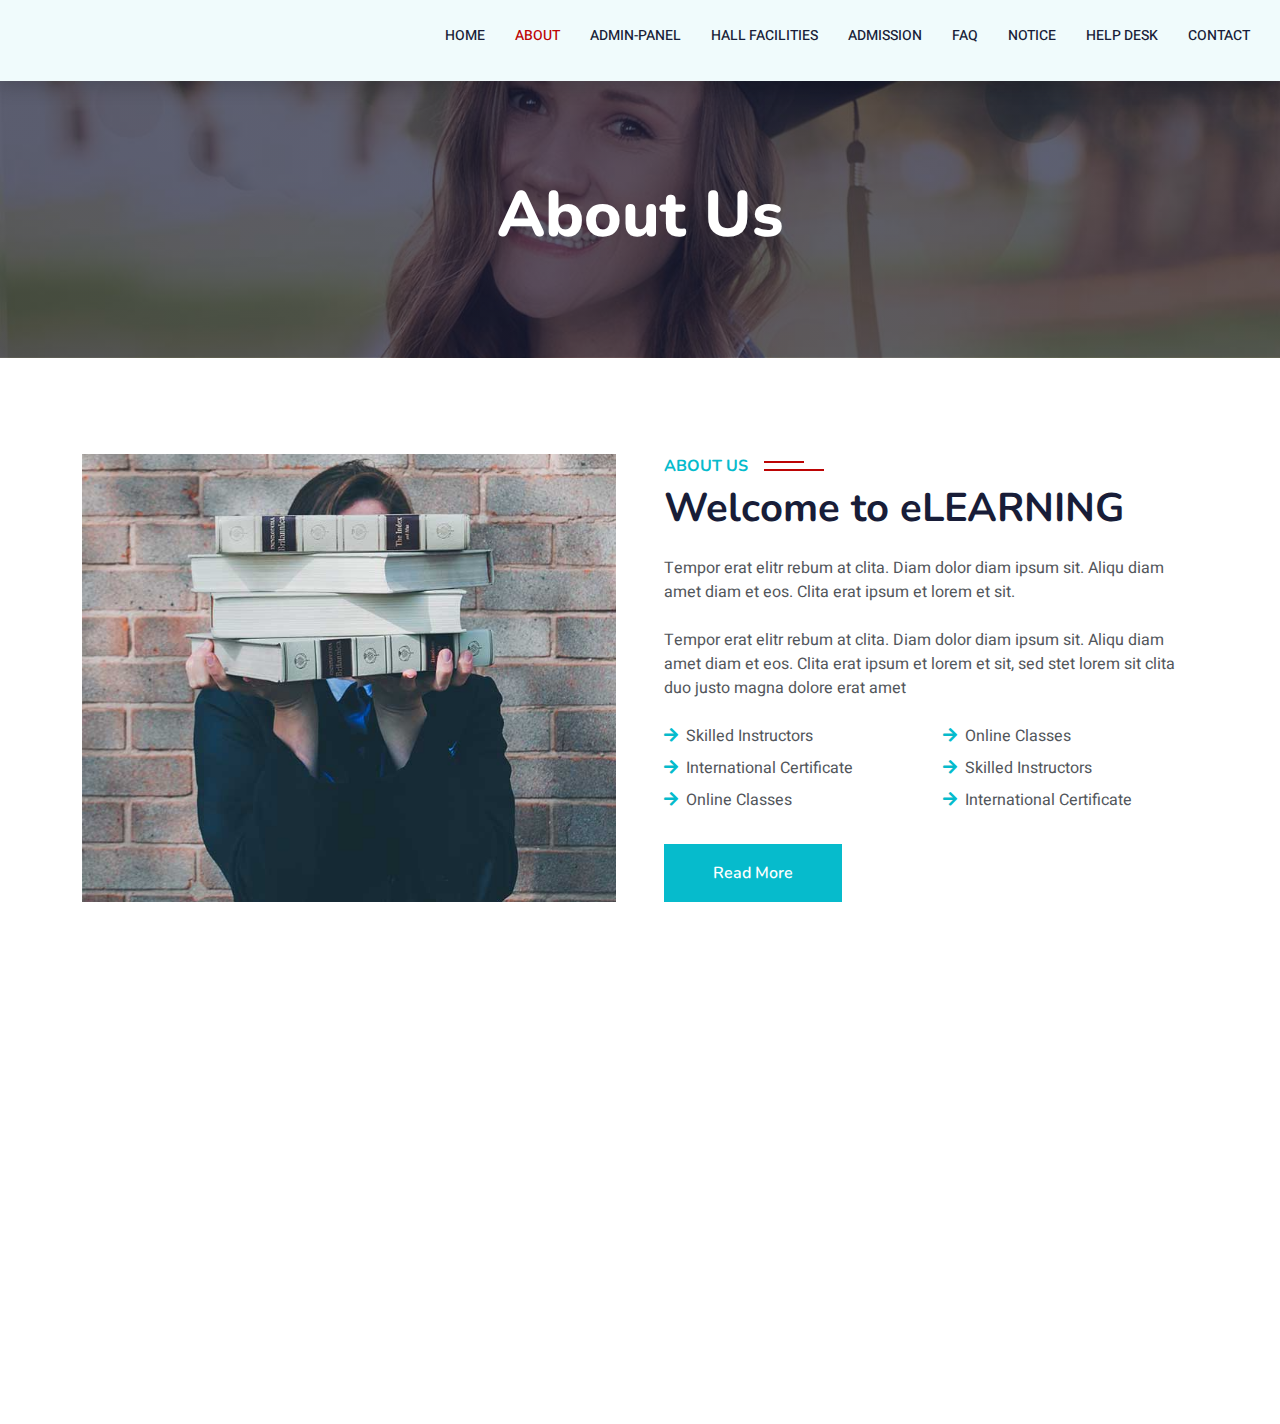
<file: about.html>
<!DOCTYPE html>
<html lang="en">

<head>
    <meta charset="utf-8">
    <link rel="icon" href="img\icon.png">
    <title>City University - Hall</title>
    <meta content="width=device-width, initial-scale=1.0" name="viewport">
    <meta content="" name="keywords">
    <meta content="" name="description">

    <!-- Favicon -->
    <link href="img/favicon.ico" rel="icon">

    <!-- Google Web Fonts -->
    <link rel="preconnect" href="https://fonts.googleapis.com">
    <link rel="preconnect" href="https://fonts.gstatic.com" crossorigin>
    <link href="https://fonts.googleapis.com/css2?family=Heebo:wght@400;500;600&family=Nunito:wght@600;700;800&display=swap" rel="stylesheet">

    <!-- Icon Font Stylesheet -->
    <link href="https://cdnjs.cloudflare.com/ajax/libs/font-awesome/5.10.0/css/all.min.css" rel="stylesheet">
    <link href="https://cdn.jsdelivr.net/npm/bootstrap-icons@1.4.1/font/bootstrap-icons.css" rel="stylesheet">

    <!-- Libraries Stylesheet -->
    <link href="lib/animate/animate.min.css" rel="stylesheet">
    <link href="lib/owlcarousel/assets/owl.carousel.min.css" rel="stylesheet">

    <!-- Customized Bootstrap Stylesheet -->
    <link href="css/bootstrap.min.css" rel="stylesheet">

    <!-- Template Stylesheet -->
    <link href="css/style.css" rel="stylesheet">
</head>

<body>
    <!-- Spinner Start -->
    <div id="spinner" class="show bg-white position-fixed translate-middle w-100 vh-100 top-50 start-50 d-flex align-items-center justify-content-center">
        <div class="spinner-border text-primary" style="width: 3rem; height: 3rem;" role="status">
            <span class="sr-only">Loading...</span>
        </div>
    </div>
    <!-- Spinner End -->


    <!-- Navbar Start -->
    <nav class="navbar navbar-expand-lg bg-white navbar-light shadow sticky-top p-0">
        <button type="button" class="navbar-toggler me-4" data-bs-toggle="collapse" data-bs-target="#navbarCollapse">
            <span class="navbar-toggler-icon"></span>
        </button>
    <div class="collapse navbar-collapse bg-light" id="navbarCollapse">
        <div class="navbar-nav ms-auto p-4 p-lg-0">
            <a href="index.html" class="nav-item nav-link">Home</a>
            <a href="about.html" class="nav-item nav-link active">About</a>
            <a href="admin.html" class="nav-item nav-link">Admin-panel</a>
            <a href="courses.html" class="nav-item nav-link">Hall Facilities</a>
            <a href="admission.html" class="nav-item nav-link">Admission</a>
            <a href="FAQ.html" class="nav-item nav-link">FAQ</a>
            <a href="notice.html" class="nav-item nav-link">Notice</a>
            <a href="Help.html" class="nav-item nav-link">Help Desk</a>
            <a href="contact.html" class="nav-item nav-link">Contact</a>
        </div>
    </div>
</nav>
<!-- Navbar End -->  

    <!-- Header Start -->
    <div class="container-fluid bg-primary py-5 mb-5 page-header">
        <div class="container py-5">
            <div class="row justify-content-center">
                <div class="col-lg-10 text-center">
                    <h1 class="display-3 text-white animated slideInDown">About Us</h1>
                </div>
            </div>
        </div>
    </div>
    <!-- Header End -->

    <!-- About Start -->
    <div class="container-xxl py-5">
        <div class="container">
            <div class="row g-5">
                <div class="col-lg-6 wow fadeInUp" data-wow-delay="0.1s" style="min-height: 400px;">
                    <div class="position-relative h-100">
                        <img class="img-fluid position-absolute w-100 h-100" src="img/about.jpg" alt="" style="object-fit: cover;">
                    </div>
                </div>
                <div class="col-lg-6 wow fadeInUp" data-wow-delay="0.3s">
                    <h6 class="section-title bg-white text-start text-primary pe-3">About Us</h6>
                    <h1 class="mb-4">Welcome to eLEARNING</h1>
                    <p class="mb-4">Tempor erat elitr rebum at clita. Diam dolor diam ipsum sit. Aliqu diam amet diam et eos. Clita erat ipsum et lorem et sit.</p>
                    <p class="mb-4">Tempor erat elitr rebum at clita. Diam dolor diam ipsum sit. Aliqu diam amet diam et eos. Clita erat ipsum et lorem et sit, sed stet lorem sit clita duo justo magna dolore erat amet</p>
                    <div class="row gy-2 gx-4 mb-4">
                        <div class="col-sm-6">
                            <p class="mb-0"><i class="fa fa-arrow-right text-primary me-2"></i>Skilled Instructors</p>
                        </div>
                        <div class="col-sm-6">
                            <p class="mb-0"><i class="fa fa-arrow-right text-primary me-2"></i>Online Classes</p>
                        </div>
                        <div class="col-sm-6">
                            <p class="mb-0"><i class="fa fa-arrow-right text-primary me-2"></i>International Certificate</p>
                        </div>
                        <div class="col-sm-6">
                            <p class="mb-0"><i class="fa fa-arrow-right text-primary me-2"></i>Skilled Instructors</p>
                        </div>
                        <div class="col-sm-6">
                            <p class="mb-0"><i class="fa fa-arrow-right text-primary me-2"></i>Online Classes</p>
                        </div>
                        <div class="col-sm-6">
                            <p class="mb-0"><i class="fa fa-arrow-right text-primary me-2"></i>International Certificate</p>
                        </div>
                    </div>
                    <a class="btn btn-primary py-3 px-5 mt-2" href="">Read More</a>
                </div>
            </div>
        </div>
    </div>
    <!-- About End -->
 
       <!-- Footer Start -->

       <div class="container-fluid bg-dark text-light footer pt-5 mt-5 wow fadeIn" data-wow-delay="0.1s">
        <div class="container py-5">
            <div class="row g-5">
                        <div class="row">
                            <div class="col-lg-3 col-md-6 col-sm-6">
                                <div class="footer_location">
                                    <h5 class="footer_heading">Location</h5>
                                    <div class="footer_map">
                                        <iframe src="https://www.google.com/maps/embed?pb=!1m18!1m12!1m3!1d3648.4657008881873!2d90.3097415!3d23.873099500000002!2m3!1f0!2f0!3f0!3m2!1i1024!2i768!4f13.1!3m3!1m2!1s0x3755c2102dc1cd51%3A0x6f95e92193fc8978!2sCity%20University%20Bangladesh!5e0!3m2!1sen!2sbd!4v1726667971052!5m2!1sen!2sbd" width="220" height="173" style="border:0;" allowfullscreen=""></iframe>
                                    </div>
                                </div>
                            </div>
                <div class="col-lg-3 col-md-6">
                    <h4 class="text-white mb-3">Quick Link</h4>
                    <a class="btn btn-link" href="">About Us</a>
                    <a class="btn btn-link" href="">Contact Us</a>
                    <a class="btn btn-link" href="">Privacy Policy</a>
                    <a class="btn btn-link" href="">Terms & Condition</a>
                    <a class="btn btn-link" href="">FAQs & Help</a>
                </div>
                <div class="col-lg-3 col-md-6">
                    <h4 class="text-white mb-3">Contact</h4>
                    <p class="mb-2"><i class="fa fa-map-marker-alt me-3"></i>Birulia, Savar, Dhaka</p>
                    <p class="mb-2"><i class="fa fa-phone-alt me-3"></i><a href="tel:+8801874264850">+8801874264850</a></p>
                    <p class="mb-2"><i class="fa fa-envelope me-3"></i><a href="mailto:hall.cityuniversity@gmail.com">hall.cityuniversity@gmail.com</a></p>
                    <div class="d-flex pt-2">
                        <a class="btn btn-outline-light btn-social" href=""><i class="fab fa-twitter"></i></a>
                        <a class="btn btn-outline-light btn-social" href=""><i class="fab fa-facebook-f"></i></a>
                        <a class="btn btn-outline-light btn-social" href=""><i class="fab fa-youtube"></i></a>
                        <a class="btn btn-outline-light btn-social" href=""><i class="fab fa-linkedin-in"></i></a>
                    </div>
                </div>
            </div>
        </div>
        <div class="container">
            <div class="copyright">
                <div class="row">
                    <div class="col-md-6 text-center text-md-start mb-3 mb-md-0">
                        &copy; <a class="border-bottom" href="#">Team ISAP</a>, All Right Reserved.

                        Designed for <a class="border-bottom" href="https://www.cityuniversity.edu.bd/">City University</a><br><br>
                        Distributed By <a class="border-bottom" href="#">Team ISAP</a>
                    </div>
                    <div class="col-md-6 text-center text-md-end">
                        <div class="footer-menu">
                            <a href="">Home</a>
                            <a href="">Cookies</a>
                            <a href="">Help</a>
                            <a href="">FQAs</a>
                        </div>
                    </div>
                </div>
            </div>
        </div>
    </div>
    <!-- Footer End -->

    <!-- Back to Top -->
    <a href="#" class="btn btn-lg btn-primary btn-lg-square back-to-top"><i class="bi bi-arrow-up"></i></a>


    <!-- JavaScript Libraries -->
    <script src="https://code.jquery.com/jquery-3.4.1.min.js"></script>
    <script src="https://cdn.jsdelivr.net/npm/bootstrap@5.0.0/dist/js/bootstrap.bundle.min.js"></script>
    <script src="lib/wow/wow.min.js"></script>
    <script src="lib/easing/easing.min.js"></script>
    <script src="lib/waypoints/waypoints.min.js"></script>
    <script src="lib/owlcarousel/owl.carousel.min.js"></script>

    <!-- Template Javascript -->
    <script src="js/main.js"></script>
</body>

</html>
</file>
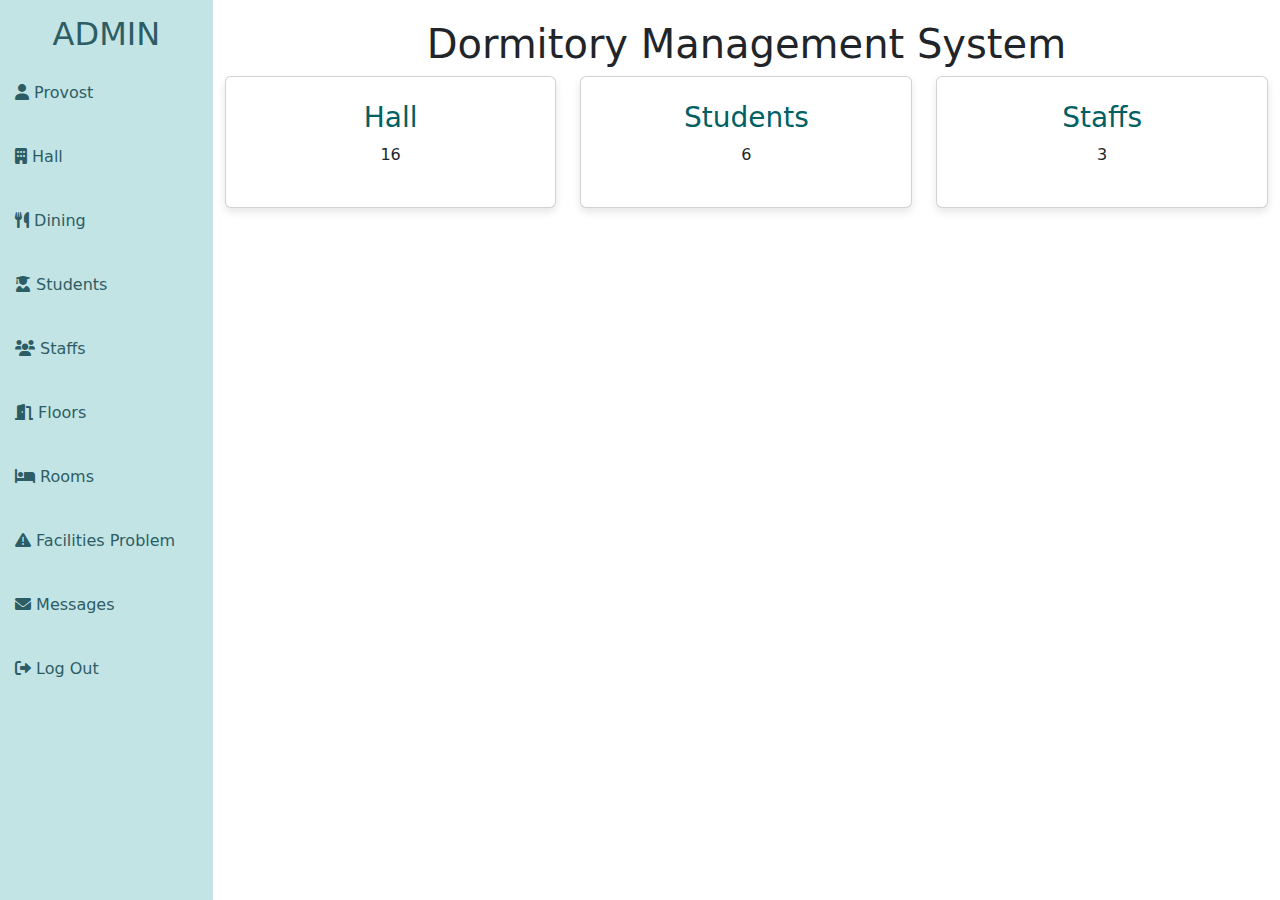
<file: admin.html>
<!DOCTYPE html>
<html lang="en">
  <head>
    <meta charset="UTF-8">
    <meta name="viewport" content="width=device-width, initial-scale=1.0">
    <title>Dormitory Management System</title>
    <link rel="stylesheet" href="css/admin.css">
    <link rel="stylesheet" href="https://cdnjs.cloudflare.com/ajax/libs/font-awesome/6.0.0/css/all.min.css">
    <link rel="stylesheet" href="https://cdnjs.cloudflare.com/ajax/libs/bootstrap/5.3.0/css/bootstrap.min.css">
  </head>
  <body>
    <div class="d-flex both">
      <!-- Sidebar -->
      <div class="sidebar">
        <h2>ADMIN</h2>
        <ul class="nav flex-column">
          <li><a href="#"><i class="fas fa-user"></i> Provost</a></li>
          <li><a href="#"><i class="fas fa-building"></i> Hall</a></li>
          <li><a href="#"><i class="fas fa-utensils"></i> Dining</a></li>
          <li><a href="#"><i class="fas fa-user-graduate"></i> Students</a></li>
          <li><a href="#"><i class="fas fa-users"></i> Staffs</a></li>
          <li><a href="#"><i class="fas fa-door-open"></i> Floors</a></li>
          <li><a href="#"><i class="fas fa-bed"></i> Rooms</a></li>
          <li><a href="#"><i class="fas fa-exclamation-triangle"></i> Facilities Problem</a></li>
          <li><a href="#"><i class="fas fa-envelope"></i> Messages</a></li>
          <li><a href="logout.html"><i class="fas fa-sign-out-alt"></i> Log Out</a></li>
        </ul>
      </div>

      <!-- Dashboard Content -->
      <div class="dashboard container">
        <h1 class="text-center">Dormitory Management System</h1>
        <div class="row">
          <div class="col-md-4 mb-3">
            <div class="card p-4">
              <h3>Hall</h3>
              <p>16</p>
            </div>
          </div>
          <div class="col-md-4 mb-3">
            <div class="card p-4">
              <h3>Students</h3>
              <p>6</p>
            </div>
          </div>
          <div class="col-md-4 mb-3">
            <div class="card p-4">
              <h3>Staffs</h3>
              <p>3</p>
            </div>
          </div>
          <!-- Add more cards for Floors, Rooms, Facilities Problem, etc. -->
        </div>
      </div>
    </div>

    <!-- Bootstrap JavaScript -->
    <script src="https://cdnjs.cloudflare.com/ajax/libs/bootstrap/5.3.0/js/bootstrap.bundle.min.js"></script>
  </body>
</html>
</file>
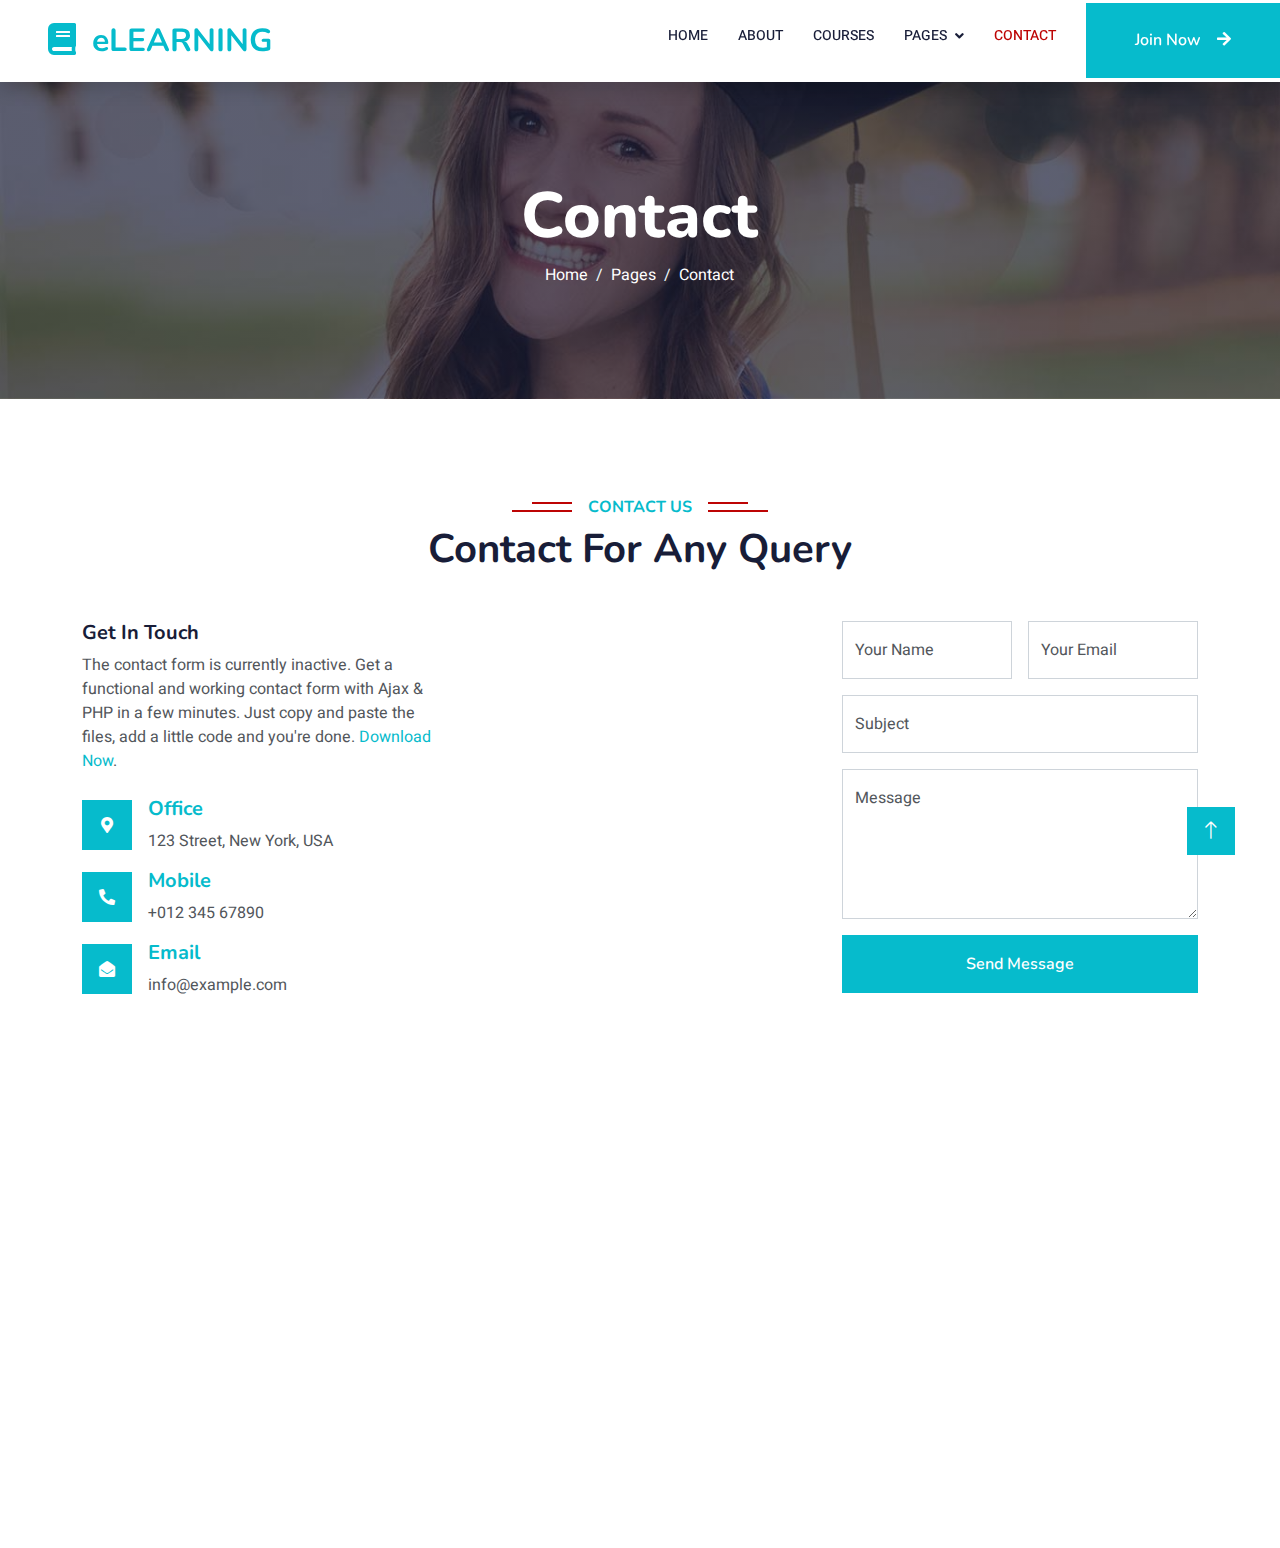
<file: contact.html>
<!DOCTYPE html>
<html lang="en">

<head>
    <meta charset="utf-8">
    <title>eLEARNING - eLearning HTML Template</title>
    <meta content="width=device-width, initial-scale=1.0" name="viewport">
    <meta content="" name="keywords">
    <meta content="" name="description">

    <!-- Favicon -->
    <link href="img/favicon.ico" rel="icon">

    <!-- Google Web Fonts -->
    <link rel="preconnect" href="https://fonts.googleapis.com">
    <link rel="preconnect" href="https://fonts.gstatic.com" crossorigin>
    <link href="https://fonts.googleapis.com/css2?family=Heebo:wght@400;500;600&family=Nunito:wght@600;700;800&display=swap" rel="stylesheet">

    <!-- Icon Font Stylesheet -->
    <link href="https://cdnjs.cloudflare.com/ajax/libs/font-awesome/5.10.0/css/all.min.css" rel="stylesheet">
    <link href="https://cdn.jsdelivr.net/npm/bootstrap-icons@1.4.1/font/bootstrap-icons.css" rel="stylesheet">

    <!-- Libraries Stylesheet -->
    <link href="lib/animate/animate.min.css" rel="stylesheet">
    <link href="lib/owlcarousel/assets/owl.carousel.min.css" rel="stylesheet">

    <!-- Customized Bootstrap Stylesheet -->
    <link href="css/bootstrap.min.css" rel="stylesheet">

    <!-- Template Stylesheet -->
    <link href="css/style.css" rel="stylesheet">
</head>

<body>
    <!-- Spinner Start -->
    <div id="spinner" class="show bg-white position-fixed translate-middle w-100 vh-100 top-50 start-50 d-flex align-items-center justify-content-center">
        <div class="spinner-border text-primary" style="width: 3rem; height: 3rem;" role="status">
            <span class="sr-only">Loading...</span>
        </div>
    </div>
    <!-- Spinner End -->


    <!-- Navbar Start -->
    <nav class="navbar navbar-expand-lg bg-white navbar-light shadow sticky-top p-0">
        <a href="index.html" class="navbar-brand d-flex align-items-center px-4 px-lg-5">
            <h2 class="m-0 text-primary"><i class="fa fa-book me-3"></i>eLEARNING</h2>
        </a>
        <button type="button" class="navbar-toggler me-4" data-bs-toggle="collapse" data-bs-target="#navbarCollapse">
            <span class="navbar-toggler-icon"></span>
        </button>
        <div class="collapse navbar-collapse" id="navbarCollapse">
            <div class="navbar-nav ms-auto p-4 p-lg-0">
                <a href="index.html" class="nav-item nav-link">Home</a>
                <a href="about.html" class="nav-item nav-link">About</a>
                <a href="courses.html" class="nav-item nav-link">Courses</a>
                <div class="nav-item dropdown">
                    <a href="#" class="nav-link dropdown-toggle" data-bs-toggle="dropdown">Pages</a>
                    <div class="dropdown-menu fade-down m-0">
                        <a href="team.html" class="dropdown-item">Our Team</a>
                        <a href="testimonial.html" class="dropdown-item">Testimonial</a>
                        <a href="404.html" class="dropdown-item">404 Page</a>
                    </div>
                </div>
                <a href="contact.html" class="nav-item nav-link active">Contact</a>
            </div>
            <a href="" class="btn btn-primary py-4 px-lg-5 d-none d-lg-block">Join Now<i class="fa fa-arrow-right ms-3"></i></a>
        </div>
    </nav>
    <!-- Navbar End -->


    <!-- Header Start -->
    <div class="container-fluid bg-primary py-5 mb-5 page-header">
        <div class="container py-5">
            <div class="row justify-content-center">
                <div class="col-lg-10 text-center">
                    <h1 class="display-3 text-white animated slideInDown">Contact</h1>
                    <nav aria-label="breadcrumb">
                        <ol class="breadcrumb justify-content-center">
                            <li class="breadcrumb-item"><a class="text-white" href="#">Home</a></li>
                            <li class="breadcrumb-item"><a class="text-white" href="#">Pages</a></li>
                            <li class="breadcrumb-item text-white active" aria-current="page">Contact</li>
                        </ol>
                    </nav>
                </div>
            </div>
        </div>
    </div>
    <!-- Header End -->


    <!-- Contact Start -->
    <div class="container-xxl py-5">
        <div class="container">
            <div class="text-center wow fadeInUp" data-wow-delay="0.1s">
                <h6 class="section-title bg-white text-center text-primary px-3">Contact Us</h6>
                <h1 class="mb-5">Contact For Any Query</h1>
            </div>
            <div class="row g-4">
                <div class="col-lg-4 col-md-6 wow fadeInUp" data-wow-delay="0.1s">
                    <h5>Get In Touch</h5>
                    <p class="mb-4">The contact form is currently inactive. Get a functional and working contact form with Ajax & PHP in a few minutes. Just copy and paste the files, add a little code and you're done. <a href="https://htmlcodex.com/contact-form">Download Now</a>.</p>
                    <div class="d-flex align-items-center mb-3">
                        <div class="d-flex align-items-center justify-content-center flex-shrink-0 bg-primary" style="width: 50px; height: 50px;">
                            <i class="fa fa-map-marker-alt text-white"></i>
                        </div>
                        <div class="ms-3">
                            <h5 class="text-primary">Office</h5>
                            <p class="mb-0">123 Street, New York, USA</p>
                        </div>
                    </div>
                    <div class="d-flex align-items-center mb-3">
                        <div class="d-flex align-items-center justify-content-center flex-shrink-0 bg-primary" style="width: 50px; height: 50px;">
                            <i class="fa fa-phone-alt text-white"></i>
                        </div>
                        <div class="ms-3">
                            <h5 class="text-primary">Mobile</h5>
                            <p class="mb-0">+012 345 67890</p>
                        </div>
                    </div>
                    <div class="d-flex align-items-center">
                        <div class="d-flex align-items-center justify-content-center flex-shrink-0 bg-primary" style="width: 50px; height: 50px;">
                            <i class="fa fa-envelope-open text-white"></i>
                        </div>
                        <div class="ms-3">
                            <h5 class="text-primary">Email</h5>
                            <p class="mb-0">info@example.com</p>
                        </div>
                    </div>
                </div>
                <div class="col-lg-4 col-md-6 wow fadeInUp" data-wow-delay="0.3s">
                    <iframe class="position-relative rounded w-100 h-100"
                        src="https://www.google.com/maps/embed?pb=!1m18!1m12!1m3!1d3001156.4288297426!2d-78.01371936852176!3d42.72876761954724!2m3!1f0!2f0!3f0!3m2!1i1024!2i768!4f13.1!3m3!1m2!1s0x4ccc4bf0f123a5a9%3A0xddcfc6c1de189567!2sNew%20York%2C%20USA!5e0!3m2!1sen!2sbd!4v1603794290143!5m2!1sen!2sbd"
                        frameborder="0" style="min-height: 300px; border:0;" allowfullscreen="" aria-hidden="false"
                        tabindex="0"></iframe>
                </div>
                <div class="col-lg-4 col-md-12 wow fadeInUp" data-wow-delay="0.5s">
                    <form>
                        <div class="row g-3">
                            <div class="col-md-6">
                                <div class="form-floating">
                                    <input type="text" class="form-control" id="name" placeholder="Your Name">
                                    <label for="name">Your Name</label>
                                </div>
                            </div>
                            <div class="col-md-6">
                                <div class="form-floating">
                                    <input type="email" class="form-control" id="email" placeholder="Your Email">
                                    <label for="email">Your Email</label>
                                </div>
                            </div>
                            <div class="col-12">
                                <div class="form-floating">
                                    <input type="text" class="form-control" id="subject" placeholder="Subject">
                                    <label for="subject">Subject</label>
                                </div>
                            </div>
                            <div class="col-12">
                                <div class="form-floating">
                                    <textarea class="form-control" placeholder="Leave a message here" id="message" style="height: 150px"></textarea>
                                    <label for="message">Message</label>
                                </div>
                            </div>
                            <div class="col-12">
                                <button class="btn btn-primary w-100 py-3" type="submit">Send Message</button>
                            </div>
                        </div>
                    </form>
                </div>
            </div>
        </div>
    </div>
    <!-- Contact End -->


    <!-- Footer Start -->
    <div class="container-fluid bg-dark text-light footer pt-5 mt-5 wow fadeIn" data-wow-delay="0.1s">
        <div class="container py-5">
            <div class="row g-5">
                <div class="col-lg-3 col-md-6">
                    <h4 class="text-white mb-3">Quick Link</h4>
                    <a class="btn btn-link" href="">About Us</a>
                    <a class="btn btn-link" href="">Contact Us</a>
                    <a class="btn btn-link" href="">Privacy Policy</a>
                    <a class="btn btn-link" href="">Terms & Condition</a>
                    <a class="btn btn-link" href="">FAQs & Help</a>
                </div>
                <div class="col-lg-3 col-md-6">
                    <h4 class="text-white mb-3">Contact</h4>
                    <p class="mb-2"><i class="fa fa-map-marker-alt me-3"></i>123 Street, New York, USA</p>
                    <p class="mb-2"><i class="fa fa-phone-alt me-3"></i>+012 345 67890</p>
                    <p class="mb-2"><i class="fa fa-envelope me-3"></i>info@example.com</p>
                    <div class="d-flex pt-2">
                        <a class="btn btn-outline-light btn-social" href=""><i class="fab fa-twitter"></i></a>
                        <a class="btn btn-outline-light btn-social" href=""><i class="fab fa-facebook-f"></i></a>
                        <a class="btn btn-outline-light btn-social" href=""><i class="fab fa-youtube"></i></a>
                        <a class="btn btn-outline-light btn-social" href=""><i class="fab fa-linkedin-in"></i></a>
                    </div>
                </div>
                <div class="col-lg-3 col-md-6">
                    <h4 class="text-white mb-3">Gallery</h4>
                    <div class="row g-2 pt-2">
                        <div class="col-4">
                            <img class="img-fluid bg-light p-1" src="img/course-1.jpg" alt="">
                        </div>
                        <div class="col-4">
                            <img class="img-fluid bg-light p-1" src="img/course-2.jpg" alt="">
                        </div>
                        <div class="col-4">
                            <img class="img-fluid bg-light p-1" src="img/course-3.jpg" alt="">
                        </div>
                        <div class="col-4">
                            <img class="img-fluid bg-light p-1" src="img/course-2.jpg" alt="">
                        </div>
                        <div class="col-4">
                            <img class="img-fluid bg-light p-1" src="img/course-3.jpg" alt="">
                        </div>
                        <div class="col-4">
                            <img class="img-fluid bg-light p-1" src="img/course-1.jpg" alt="">
                        </div>
                    </div>
                </div>
                <div class="col-lg-3 col-md-6">
                    <h4 class="text-white mb-3">Newsletter</h4>
                    <p>Dolor amet sit justo amet elitr clita ipsum elitr est.</p>
                    <div class="position-relative mx-auto" style="max-width: 400px;">
                        <input class="form-control border-0 w-100 py-3 ps-4 pe-5" type="text" placeholder="Your email">
                        <button type="button" class="btn btn-primary py-2 position-absolute top-0 end-0 mt-2 me-2">SignUp</button>
                    </div>
                </div>
            </div>
        </div>
        <div class="container">
            <div class="copyright">
                <div class="row">
                    <div class="col-md-6 text-center text-md-start mb-3 mb-md-0">
                        &copy; <a class="border-bottom" href="#">Your Site Name</a>, All Right Reserved.

                        <!--/*** This template is free as long as you keep the footer author’s credit link/attribution link/backlink. If you'd like to use the template without the footer author’s credit link/attribution link/backlink, you can purchase the Credit Removal License from "https://htmlcodex.com/credit-removal". Thank you for your support. ***/-->
                        Designed By <a class="border-bottom" href="https://htmlcodex.com">HTML Codex</a><br><br>
                        Distributed By <a class="border-bottom" href="https://themewagon.com">ThemeWagon</a>
                    </div>
                    <div class="col-md-6 text-center text-md-end">
                        <div class="footer-menu">
                            <a href="">Home</a>
                            <a href="">Cookies</a>
                            <a href="">Help</a>
                            <a href="">FQAs</a>
                        </div>
                    </div>
                </div>
            </div>
        </div>
    </div>
    <!-- Footer End -->


    <!-- Back to Top -->
    <a href="#" class="btn btn-lg btn-primary btn-lg-square back-to-top"><i class="bi bi-arrow-up"></i></a>


    <!-- JavaScript Libraries -->
    <script src="https://code.jquery.com/jquery-3.4.1.min.js"></script>
    <script src="https://cdn.jsdelivr.net/npm/bootstrap@5.0.0/dist/js/bootstrap.bundle.min.js"></script>
    <script src="lib/wow/wow.min.js"></script>
    <script src="lib/easing/easing.min.js"></script>
    <script src="lib/waypoints/waypoints.min.js"></script>
    <script src="lib/owlcarousel/owl.carousel.min.js"></script>

    <!-- Template Javascript -->
    <script src="js/main.js"></script>
</body>

</html>
</file>
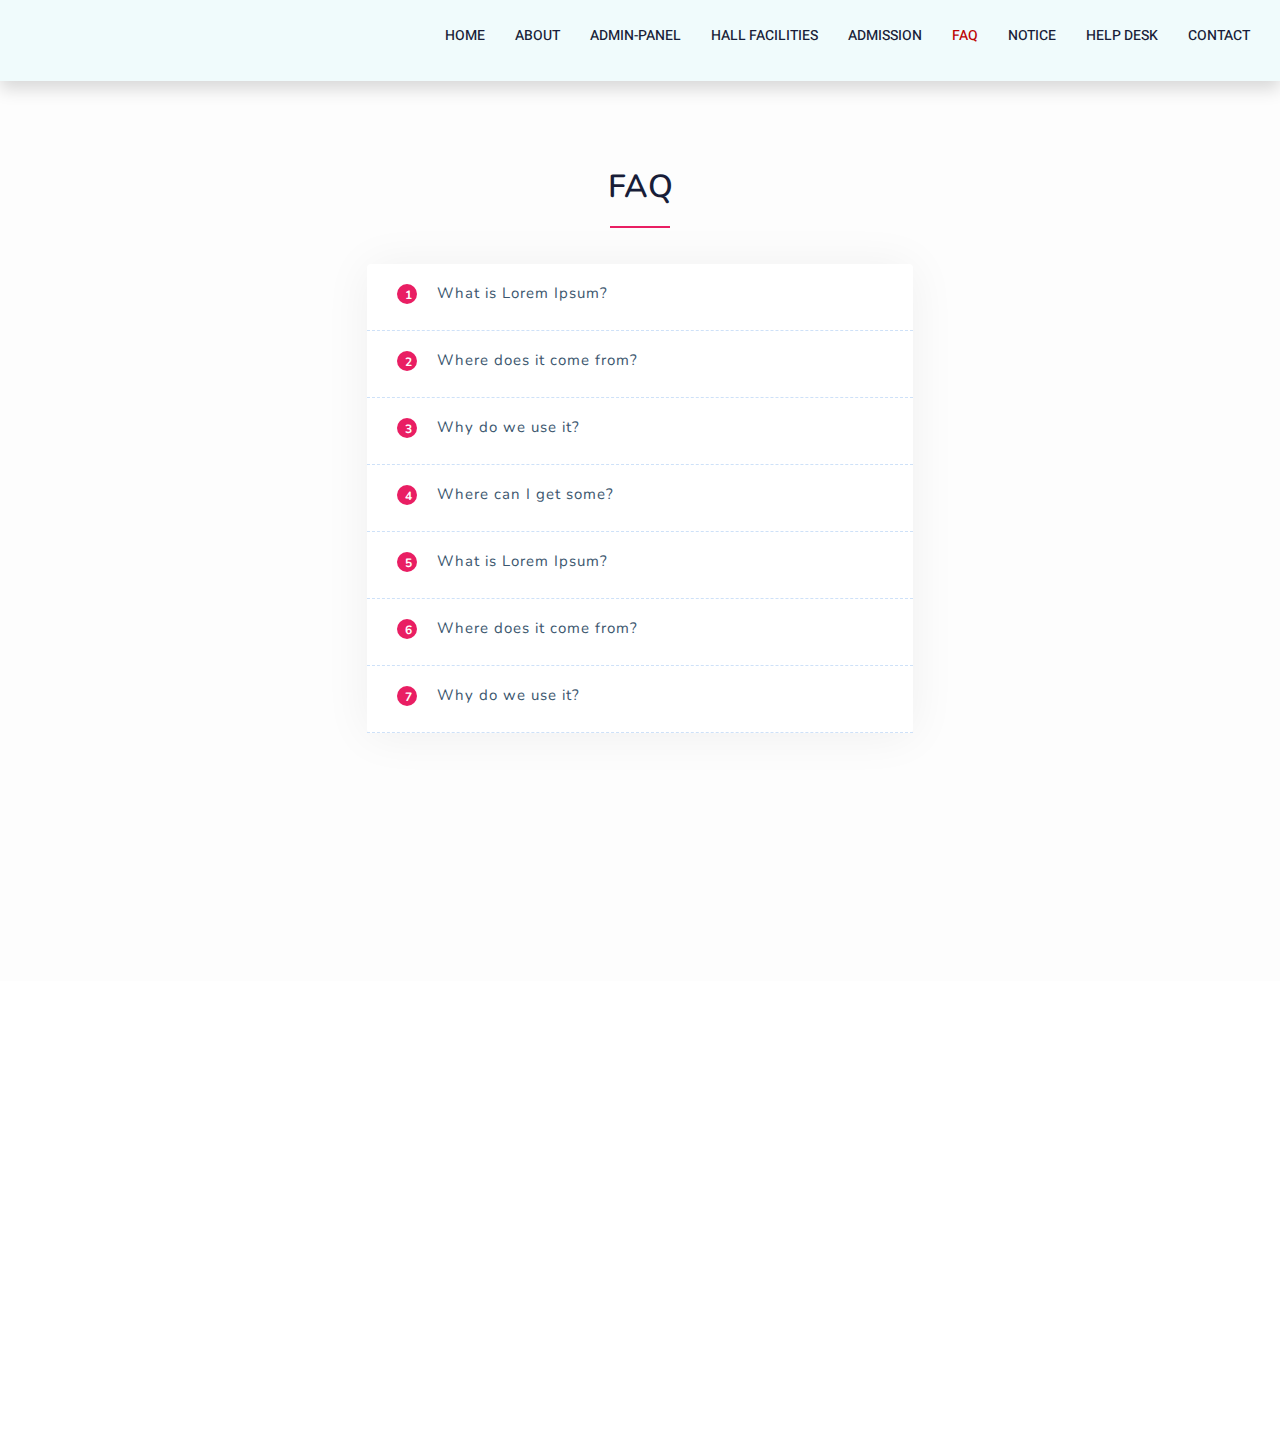
<file: faq.html>
<!DOCTYPE html>
<html lang="en">

<head>
    <meta charset="utf-8">
    <link rel="icon" href="img\icon.png">
    <title>City University - Hall Portal</title>
    <meta content="width=device-width, initial-scale=1.0" name="viewport">
    <meta content="" name="keywords">
    <meta content="" name="description">

    <!-- Favicon -->
    <link href="img/favicon.ico" rel="icon">

    <!-- Google Web Fonts -->
    <link rel="preconnect" href="https://fonts.googleapis.com">
    <link rel="preconnect" href="https://fonts.gstatic.com" crossorigin>
    <link
        href="https://fonts.googleapis.com/css2?family=Heebo:wght@400;500;600&family=Nunito:wght@600;700;800&display=swap"
        rel="stylesheet">

    <!-- Icon Font Stylesheet -->
    <link href="https://cdnjs.cloudflare.com/ajax/libs/font-awesome/5.10.0/css/all.min.css" rel="stylesheet">
    <link href="https://cdn.jsdelivr.net/npm/bootstrap-icons@1.4.1/font/bootstrap-icons.css" rel="stylesheet">

    <!-- Libraries Stylesheet -->
    <link href="lib/animate/animate.min.css" rel="stylesheet">
    <link href="lib/owlcarousel/assets/owl.carousel.min.css" rel="stylesheet">

    <!-- Customized Bootstrap Stylesheet -->
    <link href="css/bootstrap.min.css" rel="stylesheet">

    <!-- Template Stylesheet -->
    <link href="css/faq.css" rel="stylesheet">
    <link href="css/style.css" rel="stylesheet">

</head>

<body>
    <!-- Spinner Start -->
    <div id="spinner"
        class="show bg-white position-fixed translate-middle w-100 vh-100 top-50 start-50 d-flex align-items-center justify-content-center">
        <div class="spinner-border text-primary" style="width: 3rem; height: 3rem;" role="status">
            <span class="sr-only">Loading...</span>
        </div>
    </div>
    <!-- Spinner End -->


    <!-- Navbar Start -->
    <nav class="navbar navbar-expand-lg bg-white navbar-light shadow sticky-top p-0">
        <button type="button" class="navbar-toggler me-4" data-bs-toggle="collapse" data-bs-target="#navbarCollapse">
            <span class="navbar-toggler-icon"></span>
        </button>
        <div class="collapse navbar-collapse bg-light" id="navbarCollapse">
            <div class="navbar-nav ms-auto p-4 p-lg-0">
                <a href="index.html" class="nav-item nav-link">Home</a>
                <a href="about.html" class="nav-item nav-link">About</a>
                <a href="admin.html" class="nav-item nav-link">Admin-panel</a>
                <a href="courses.html" class="nav-item nav-link">Hall Facilities</a>
                <a href="admission.html" class="nav-item nav-link">Admission</a>
                <a href="FAQ.html" class="nav-item nav-link active">FAQ</a>
                <a href="notice.html" class="nav-item nav-link">Notice</a>
                <a href="Help.html" class="nav-item nav-link">Help Desk</a>
                <a href="contact.html" class="nav-item nav-link">Contact</a>
            </div>
        </div>
    </nav>
    <!-- Navbar End -->
     
    <section class="faq-section">
        <div class="container">
            <div class="row">
                <!-- ***** FAQ Start ***** -->
                <div class="col-md-6 offset-md-3">
                    <div class="faq-title text-center pb-3">
                        <h2>FAQ</h2>
                    </div>
                </div>
                <div class="col-md-6 offset-md-3">
                    <div class="faq" id="accordion">
                        <div class="card">
                            <div class="card-header" id="faqHeading-1">
                                <div class="mb-0">
                                    <h5 class="faq-title" data-toggle="collapse" data-target="#faqCollapse-1"
                                        aria-expanded="true" aria-controls="faqCollapse-1">
                                        <span class="badge">1</span> What is Lorem Ipsum?
                                    </h5>
                                </div>
                            </div>
                            <div id="faqCollapse-1" class="collapse" aria-labelledby="faqHeading-1" data-parent="#accordion">
                                <div class="card-body">
                                    <p>Lorem Ipsum is simply dummy text of the printing and typesetting industry. Lorem Ipsum has been the industry's standard dummy text ever since the 1500s, when an unknown printer took a galley of type and scrambled it to make a type specimen book.</p>
                                </div>
                            </div>
                        </div>
                        <div class="card">
                            <div class="card-header" id="faqHeading-2">
                                <div class="mb-0">
                                    <h5 class="faq-title" data-toggle="collapse" data-target="#faqCollapse-2"
                                        aria-expanded="false" aria-controls="faqCollapse-2">
                                        <span class="badge">2</span> Where does it come from?
                                    </h5>
                                </div>
                            </div>
                            <div id="faqCollapse-2" class="collapse" aria-labelledby="faqHeading-2" data-parent="#accordion">
                                <div class="card-body">
                                    <p>Contrary to popular belief, Lorem Ipsum is not simply random text. It has roots in a piece of classical Latin literature from 45 BC, making it over 2000 years old.</p>
                                </div>
                            </div>
                        </div>
                        <div class="card">
                            <div class="card-header" id="faqHeading-3">
                                <div class="mb-0">
                                    <h5 class="faq-title" data-toggle="collapse" data-target="#faqCollapse-3"
                                        aria-expanded="false" aria-controls="faqCollapse-3">
                                        <span class="badge">3</span> Why do we use it?
                                    </h5>
                                </div>
                            </div>
                            <div id="faqCollapse-3" class="collapse" aria-labelledby="faqHeading-3" data-parent="#accordion">
                                <div class="card-body">
                                    <p>It is a long established fact that a reader will be distracted by the readable content of a page when looking at its layout. The point of using Lorem Ipsum is that it has a more-or-less normal distribution of letters, as opposed to using 'Content here, content here.'</p>
                                </div>
                            </div>
                        </div>
                        <div class="card">
                            <div class="card-header" id="faqHeading-4">
                                <div class="mb-0">
                                    <h5 class="faq-title" data-toggle="collapse" data-target="#faqCollapse-4"
                                        aria-expanded="false" aria-controls="faqCollapse-4">
                                        <span class="badge">4</span> Where can I get some?
                                    </h5>
                                </div>
                            </div>
                            <div id="faqCollapse-4" class="collapse" aria-labelledby="faqHeading-4" data-parent="#accordion">
                                <div class="card-body">
                                    <p>There are many variations of passages of Lorem Ipsum available, but the majority have suffered alteration in some form, by injected humour, or randomised words which don't look even slightly believable.</p>
                                </div>
                            </div>
                        </div>
                        <div class="card">
                            <div class="card-header" id="faqHeading-5">
                                <div class="mb-0">
                                    <h5 class="faq-title" data-toggle="collapse" data-target="#faqCollapse-5"
                                        aria-expanded="false" aria-controls="faqCollapse-5">
                                        <span class="badge">5</span> What is Lorem Ipsum?
                                    </h5>
                                </div>
                            </div>
                            <div id="faqCollapse-5" class="collapse" aria-labelledby="faqHeading-5" data-parent="#accordion">
                                <div class="card-body">
                                    <p>It has survived not only five centuries, but also the leap into electronic typesetting, remaining essentially unchanged. It was popularised in the 1960s with the release of Letraset sheets containing Lorem Ipsum passages.</p>
                                </div>
                            </div>
                        </div>
                        <div class="card">
                            <div class="card-header" id="faqHeading-6">
                                <div class="mb-0">
                                    <h5 class="faq-title" data-toggle="collapse" data-target="#faqCollapse-6"
                                        aria-expanded="false" aria-controls="faqCollapse-6">
                                        <span class="badge">6</span> Where does it come from?
                                    </h5>
                                </div>
                            </div>
                            <div id="faqCollapse-6" class="collapse" aria-labelledby="faqHeading-6" data-parent="#accordion">
                                <div class="card-body">
                                    <p>The standard chunk of Lorem Ipsum used since the 1500s is reproduced below for those interested. Sections 1.10.32 and 1.10.33 from "de Finibus Bonorum et Malorum" by Cicero are also reproduced in their exact original form, accompanied by English versions from the 1914 translation by H. Rackham.</p>
                                </div>
                            </div>
                        </div>
                        <div class="card">
                            <div class="card-header" id="faqHeading-7">
                                <div class="mb-0">
                                    <h5 class="faq-title" data-toggle="collapse" data-target="#faqCollapse-7"
                                        aria-expanded="false" aria-controls="faqCollapse-7">
                                        <span class="badge">7</span> Why do we use it?
                                    </h5>
                                </div>
                            </div>
                            <div id="faqCollapse-7" class="collapse" aria-labelledby="faqHeading-7" data-parent="#accordion">
                                <div class="card-body">
                                    <p>Many desktop publishing packages and web page editors now use Lorem Ipsum as their default model text, and a search for 'lorem ipsum' will uncover many web sites still in their infancy. Various versions have evolved over the years, sometimes by accident, sometimes on purpose (injected humour and the like).</p>
                                </div>
                            </div>
                        </div>
                    </div>
                </div>
            </div>
        </div>
    </section>
<!--FAQ ENDS-->    

    <!-- Footer Start -->

    <div class="container-fluid bg-dark text-light footer pt-5 mt-5 wow fadeIn" data-wow-delay="0.1s">
        <div class="container py-5">
            <div class="row g-5">
                <div class="row">
                    <div class="col-lg-3 col-md-6 col-sm-6">
                        <div class="footer_location">
                            <h5 class="footer_heading">Location</h5>
                            <div class="footer_map">
                                <iframe
                                    src="https://www.google.com/maps/embed?pb=!1m18!1m12!1m3!1d3648.4657008881873!2d90.3097415!3d23.873099500000002!2m3!1f0!2f0!3f0!3m2!1i1024!2i768!4f13.1!3m3!1m2!1s0x3755c2102dc1cd51%3A0x6f95e92193fc8978!2sCity%20University%20Bangladesh!5e0!3m2!1sen!2sbd!4v1726667971052!5m2!1sen!2sbd"
                                    width="220" height="173" style="border:0;" allowfullscreen=""></iframe>
                            </div>
                        </div>
                    </div>
                    <div class="col-lg-3 col-md-6">
                        <h4 class="text-white mb-3">Quick Link</h4>
                        <a class="btn btn-link" href="">About Us</a>
                        <a class="btn btn-link" href="">Contact Us</a>
                        <a class="btn btn-link" href="">Privacy Policy</a>
                        <a class="btn btn-link" href="">Terms & Condition</a>
                        <a class="btn btn-link" href="">FAQs & Help</a>
                    </div>
                    <div class="col-lg-3 col-md-6">
                        <h4 class="text-white mb-3">Contact</h4>
                        <p class="mb-2"><i class="fa fa-map-marker-alt me-3"></i>Birulia, Savar, Dhaka</p>
                        <p class="mb-2"><i class="fa fa-phone-alt me-3"></i><a
                                href="tel:+8801874264850">+8801874264850</a></p>
                        <p class="mb-2"><i class="fa fa-envelope me-3"></i><a
                                href="mailto:hall.cityuniversity@gmail.com">hall.cityuniversity@gmail.com</a></p>
                        <div class="d-flex pt-2">
                            <a class="btn btn-outline-light btn-social" href=""><i class="fab fa-twitter"></i></a>
                            <a class="btn btn-outline-light btn-social" href=""><i class="fab fa-facebook-f"></i></a>
                            <a class="btn btn-outline-light btn-social" href=""><i class="fab fa-youtube"></i></a>
                            <a class="btn btn-outline-light btn-social" href=""><i class="fab fa-linkedin-in"></i></a>
                        </div>
                    </div>
                </div>
            </div>
            <div class="container">
                <div class="copyright">
                    <div class="row">
                        <div class="col-md-6 text-center text-md-start mb-3 mb-md-0">
                            &copy; <a class="border-bottom" href="#">Team ISAP</a>, All Right Reserved.

                            Designed for <a class="border-bottom" href="https://www.cityuniversity.edu.bd/">City
                                University</a><br><br>
                            Distributed By <a class="border-bottom" href="#">Team ISAP</a>
                        </div>
                        <div class="col-md-6 text-center text-md-end">
                            <div class="footer-menu">
                                <a href="">Home</a>
                                <a href="">Cookies</a>
                                <a href="">Help</a>
                                <a href="">FQAs</a>
                            </div>
                        </div>
                    </div>
                </div>
            </div>
        </div>
        <!-- Footer End -->

        <!-- Back to Top -->
        <a href="#" class="btn btn-lg btn-primary btn-lg-square back-to-top"><i class="bi bi-arrow-up"></i></a>


        <!-- JavaScript Libraries -->
        <script src="https://code.jquery.com/jquery-3.4.1.min.js"></script>
        <script src="https://cdn.jsdelivr.net/npm/bootstrap@5.0.0/dist/js/bootstrap.bundle.min.js"></script>
        <script src="lib/wow/wow.min.js"></script>
        <script src="lib/easing/easing.min.js"></script>
        <script src="lib/waypoints/waypoints.min.js"></script>
        <script src="lib/owlcarousel/owl.carousel.min.js"></script>

        <!-- Template Javascript -->
        <script src="js/main.js"></script>
</body>

</html>
</file>
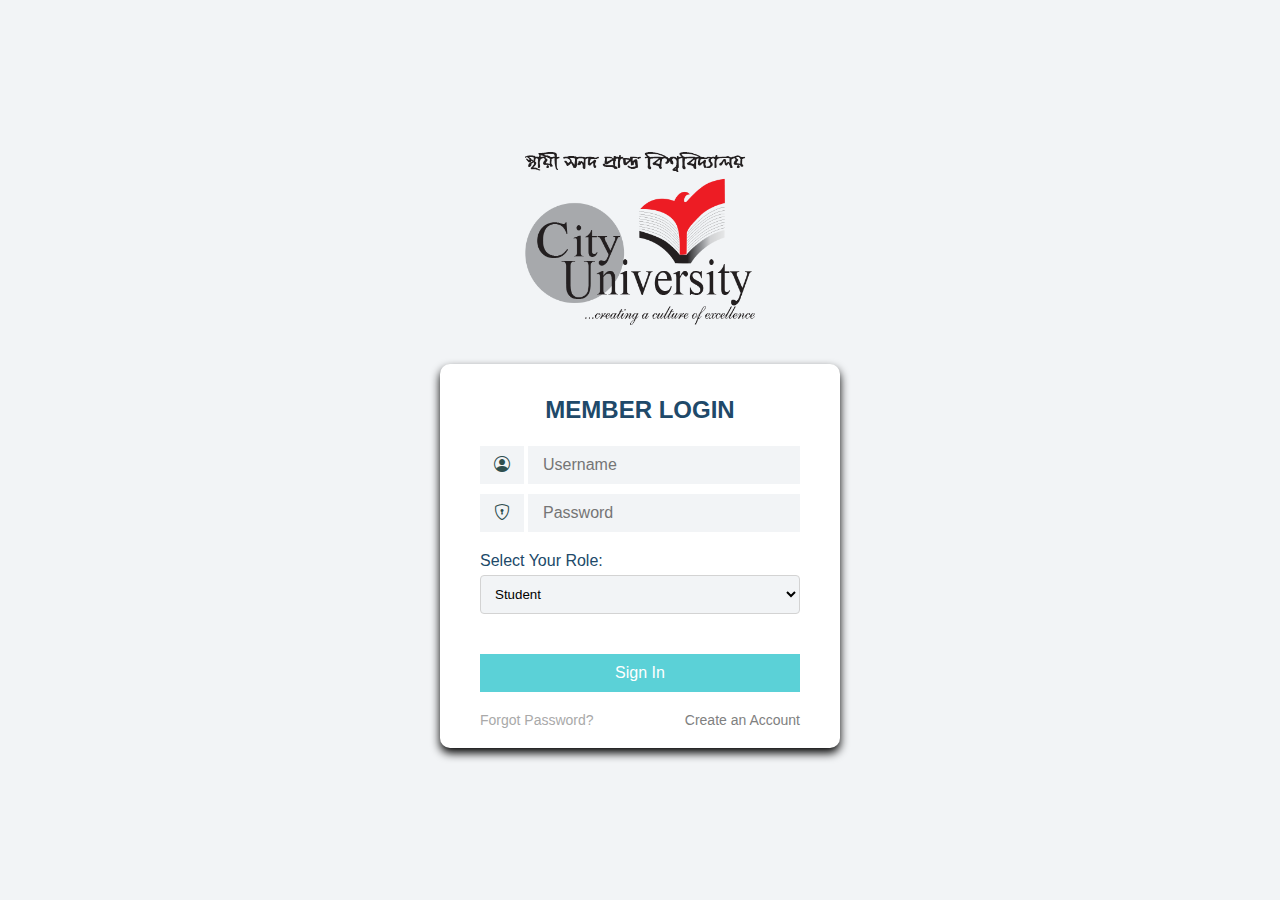
<file: login.html>
<!DOCTYPE html>
<html lang="en">
    <head>
        <meta charset="utf-8" name="viewport" content="width=device-width, initial-scale=1.0, shrink-to-fit=no">
        <title>LogIn Page</title>
        <link rel="stylesheet" href="css/login.css">
        <link rel="stylesheet" href="https://cdn.jsdelivr.net/npm/bootstrap-icons@1.7.2/font/bootstrap-icons.css">
    </head>
    <body>
        <div class="container">
            <header>
                <div class="logo-container">
                    <img src="img/city-logo.png" title="City University Logo" alt="City University Logo" class="logo" />
                </div>
            </header>

            <div class="login-form">
                <form id="signup" name="login" method="post" action="../model/usercheck.php">
                    <h2>MEMBER LOGIN</h2>
                    <div class="input-field">
                        <i class="bi bi-person-circle"></i>
                        <input type="text" placeholder="Username" required>
                    </div>
                    <div class="input-field">
                        <i class="bi bi-shield-lock"></i>
                        <input type="password" placeholder="Password" required>
                    </div>

                    <div class="form-group">
                        <label for="role">Select Your Role:</label>
                        <select id="role" name="role" required>
                            <option value="Student">Student</option>
                            <option value="Administrator">Administrator</option>
                            <option value="Instructor">Instructor</option>
                            <option value="Staff">Staff</option>
                        </select>
                    </div>

                    <button type="submit">Sign In</button>

                    <div class="extra">
                        <a href="#">Forgot Password?</a>
                        <a href="signup.html">Create an Account</a>
                    </div>
                </form>
            </div>
        </div>
    </body>
</html>
</file>
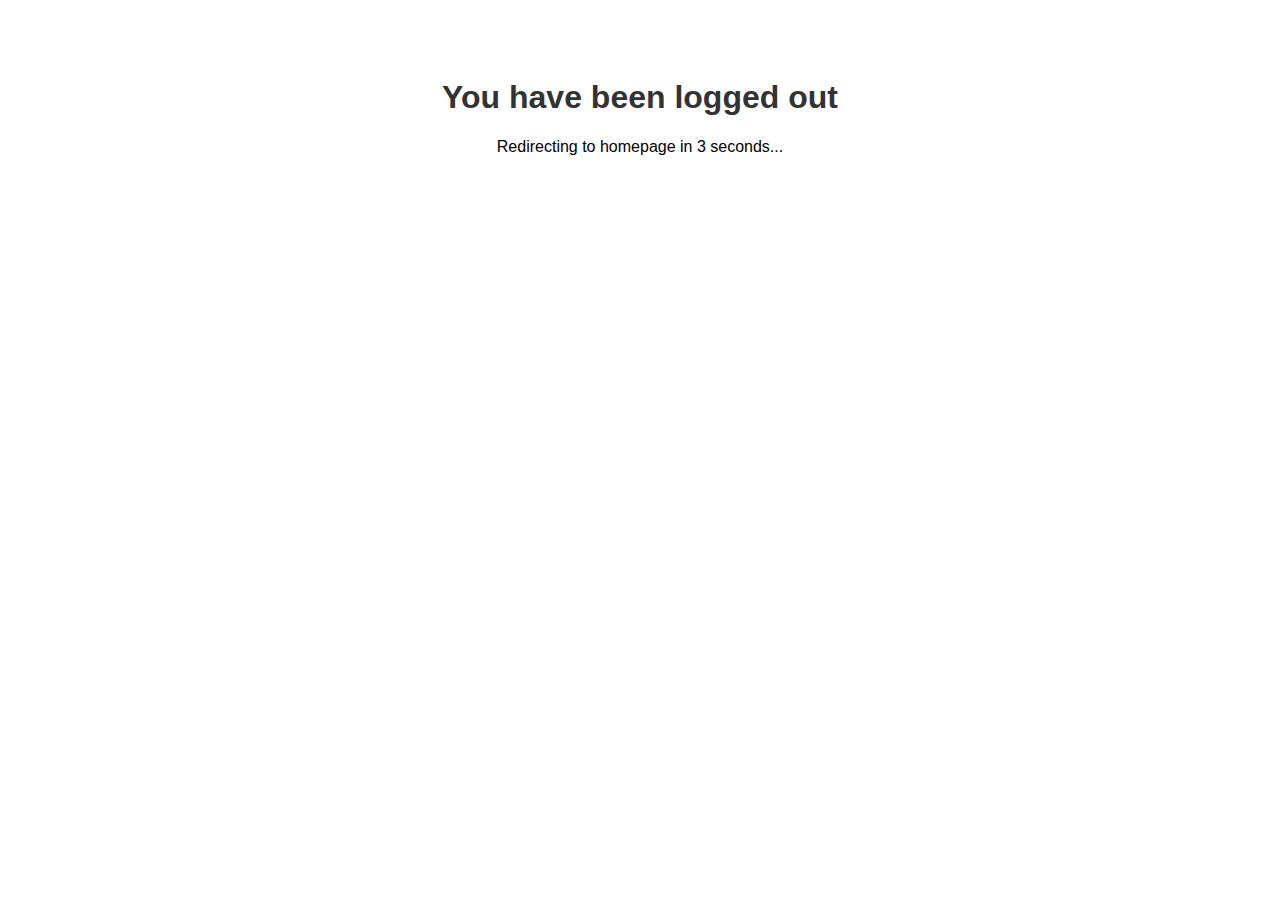
<file: logout.html>
<!DOCTYPE html>
<html lang="en">
  <head>
    <meta charset="UTF-8">
    <meta name="viewport" content="width=device-width, initial-scale=1.0">
    <meta http-equiv="refresh" content="3;url=index.html">
    <title>Logging Out</title>
    <script>
      // Redirect to the homepage (or any other page)
      setTimeout(function() {
          // Clear user data if using localStorage (you can adjust this depending on session management method)
          localStorage.clear();  // Only necessary if using localStorage for login
          window.location.href = "index.html"; // Redirect to home page
      }, 3000);
    </script>
    <style>
      body {
          font-family: Arial, sans-serif;
          text-align: center;
          padding: 50px;
      }
      h1 {
          font-size: 2em;
          color: #333;
      }
    </style>
  </head>
  <body>
    <h1>You have been logged out</h1>
    <p>Redirecting to homepage in 3 seconds...</p>
  </body>
</html>
</file>
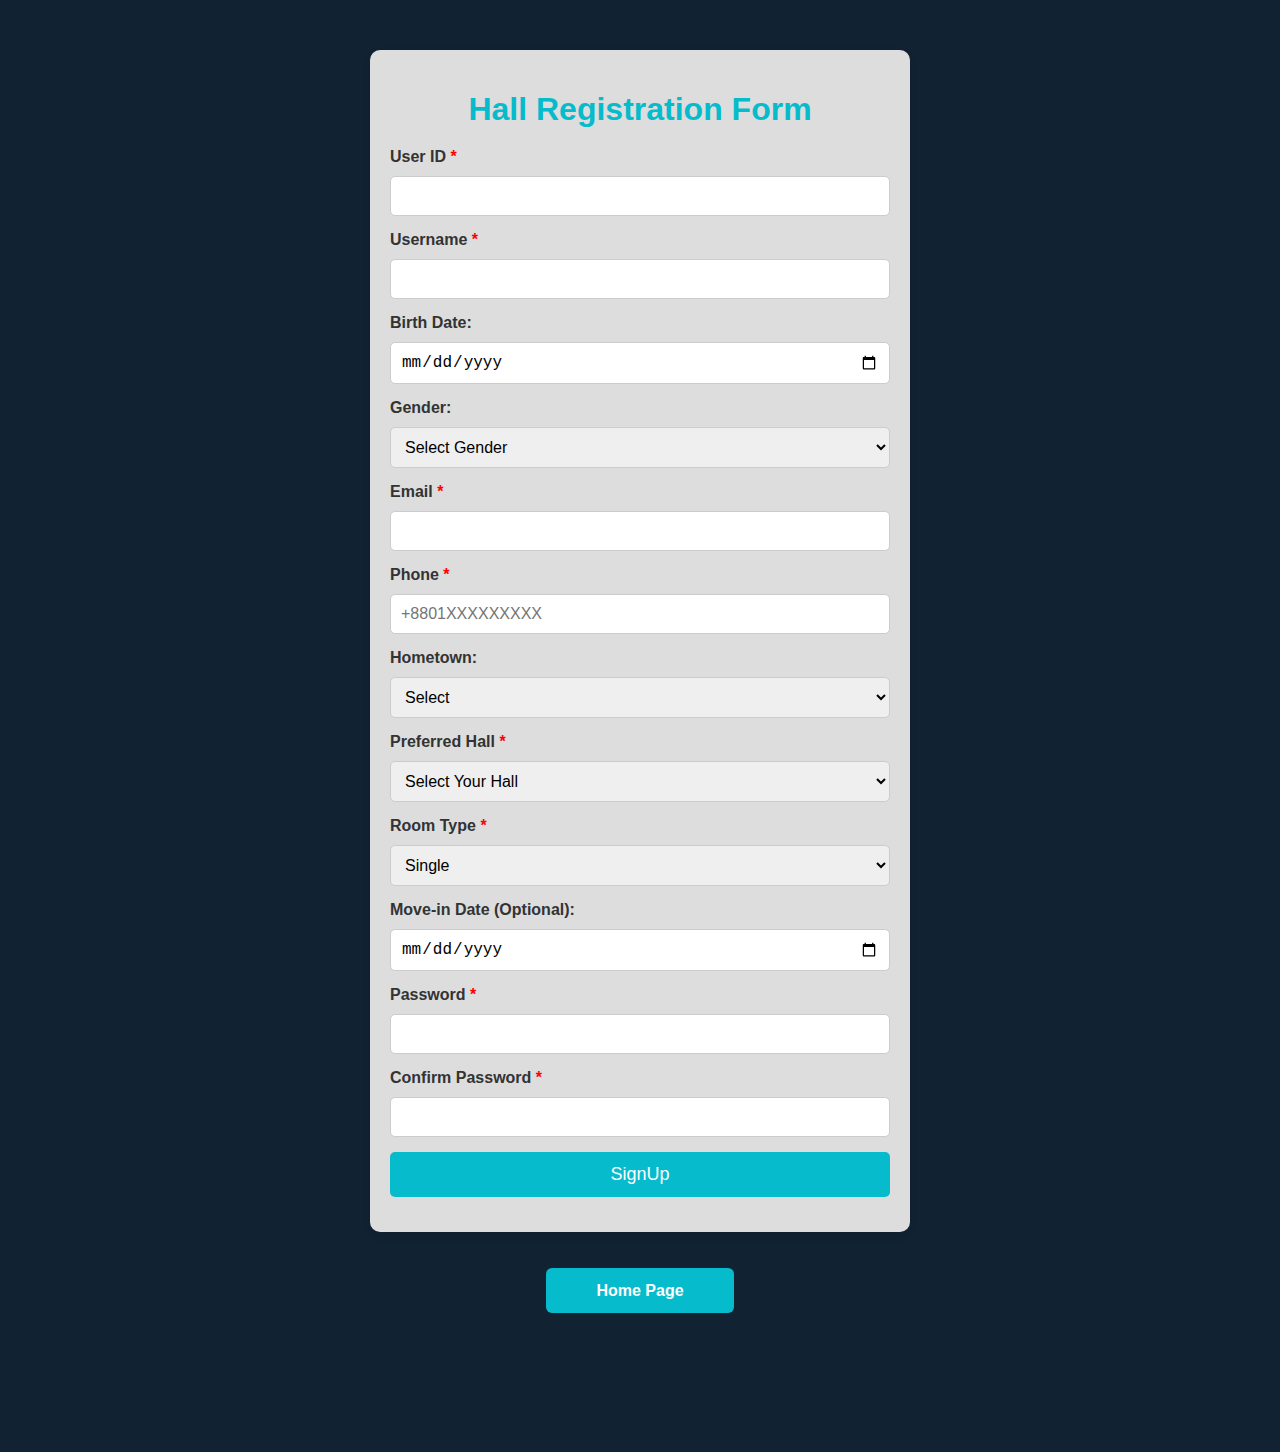
<file: signup.html>
<!DOCTYPE html>
<html lang="en">
  <head>
    <meta charset="UTF-8">
    <meta name="viewport" content="width=device-width, initial-scale=1.0">
    <title>Sign Up</title>
    <link rel="stylesheet" href="css/signup.css">
  </head>
  <body>
    <div class="container">
      <h1>Hall Registration Form</h1>
      <form id="signup" method="post" action="model/addcuinfo.php">
        <div class="form-group">
          <label for="uid">User ID</label> <span style="color: red;">*</span>
          <input type="text" id="uid" name="uid" required>
        </div>
        <div class="form-group">
          <label for="username">Username</label><span style="color: red;"> *</span>
          <input type="text" id="username" name="username" required>
        </div>
        <div class="form-group">
          <label for="birthdate">Birth Date:</label>
          <input type="date" id="birthdate" name="birthdate">
        </div>
        <div class="form-group">
          <label for="gender">Gender:</label>
          <select id="gender" name="gender">
            <option value="gen">Select Gender</option>
            <option value="male">Male</option>
            <option value="female">Female</option>
            <option value="other">Other</option>
          </select>
        </div>
        <div class="form-group">
          <label for="email">Email</label><span style="color: red;"> *</span>
          <input type="email" id="email" name="email" required>
        </div>
        <div class="form-group">
          <label for="phone_number">Phone</label><span style="color: red;"> *</span>
          <input type="tel" id="phone" name="phone" placeholder="+8801XXXXXXXXX" required>
        </div>
        <div class="form-group">
          <label for="hometown">Hometown:</label>
          <select id="hometown" name="hometown">
            <option value="opt">Select</option>
            <option value="Dhaka">Dhaka</option>
            <option value="Tangail">Tangail</option>
            <option value="Rajshahi">Rajshahi</option>
            <option value="Chittagong">Chittagong</option>
            <option value="Other">Other</option>
          </select>
        </div>
        <div class="form-group">
          <label for="preferred_hall">Preferred Hall</label><span style="color: red;"> *</span>
          <select id="preferred_hall" name="preferred_hall">
            <option value="hall">Select Your Hall</option>
            <option value="Mokbul Hossain Hall">Mokbul Hossain Hall</option>
            <option value="Fazlur Rahman Hall">Fazlur Rahman Hall</option>
            <option value="Fatema Hall">Fatema Hall</option>
            <option value="Mona Hall">Mona Hall</option>
          </select>
        </div>
        <div class="form-group">
          <label for="room_type">Room Type</label><span style="color: red;"> *</span>
          <select id="room_type" name="room_type">
            <option value="single">Single</option>
            <option value="double">Double</option>
            <option value="suite">Suite</option>
          </select>
        </div>
        <div class="form-group">
          <label for="move_in_date">Move-in Date (Optional):</label>
          <input type="date" id="move_in_date" name="move_in_date">
        </div>
        <div class="form-group">
          <label for="password">Password</label><span style="color: red;"> *</span>
          <input type="password" id="password" name="password" required>
        </div>
        <div class="form-group">
          <label for="confirm_password">Confirm Password</label> <span style="color: red;">*</span>
          <input type="password" id="confirm_password" name="confirm_password" required>
        </div>
        <div class="form-group">
          <input type="submit" value="SignUp">
        </div>
      </form>
    </div>
    <footer>
      <div>
        <a href="index.html" class="switch" target="_blank">Home Page</a>
      </div>
    </footer>
  </body>
</html>
</file>
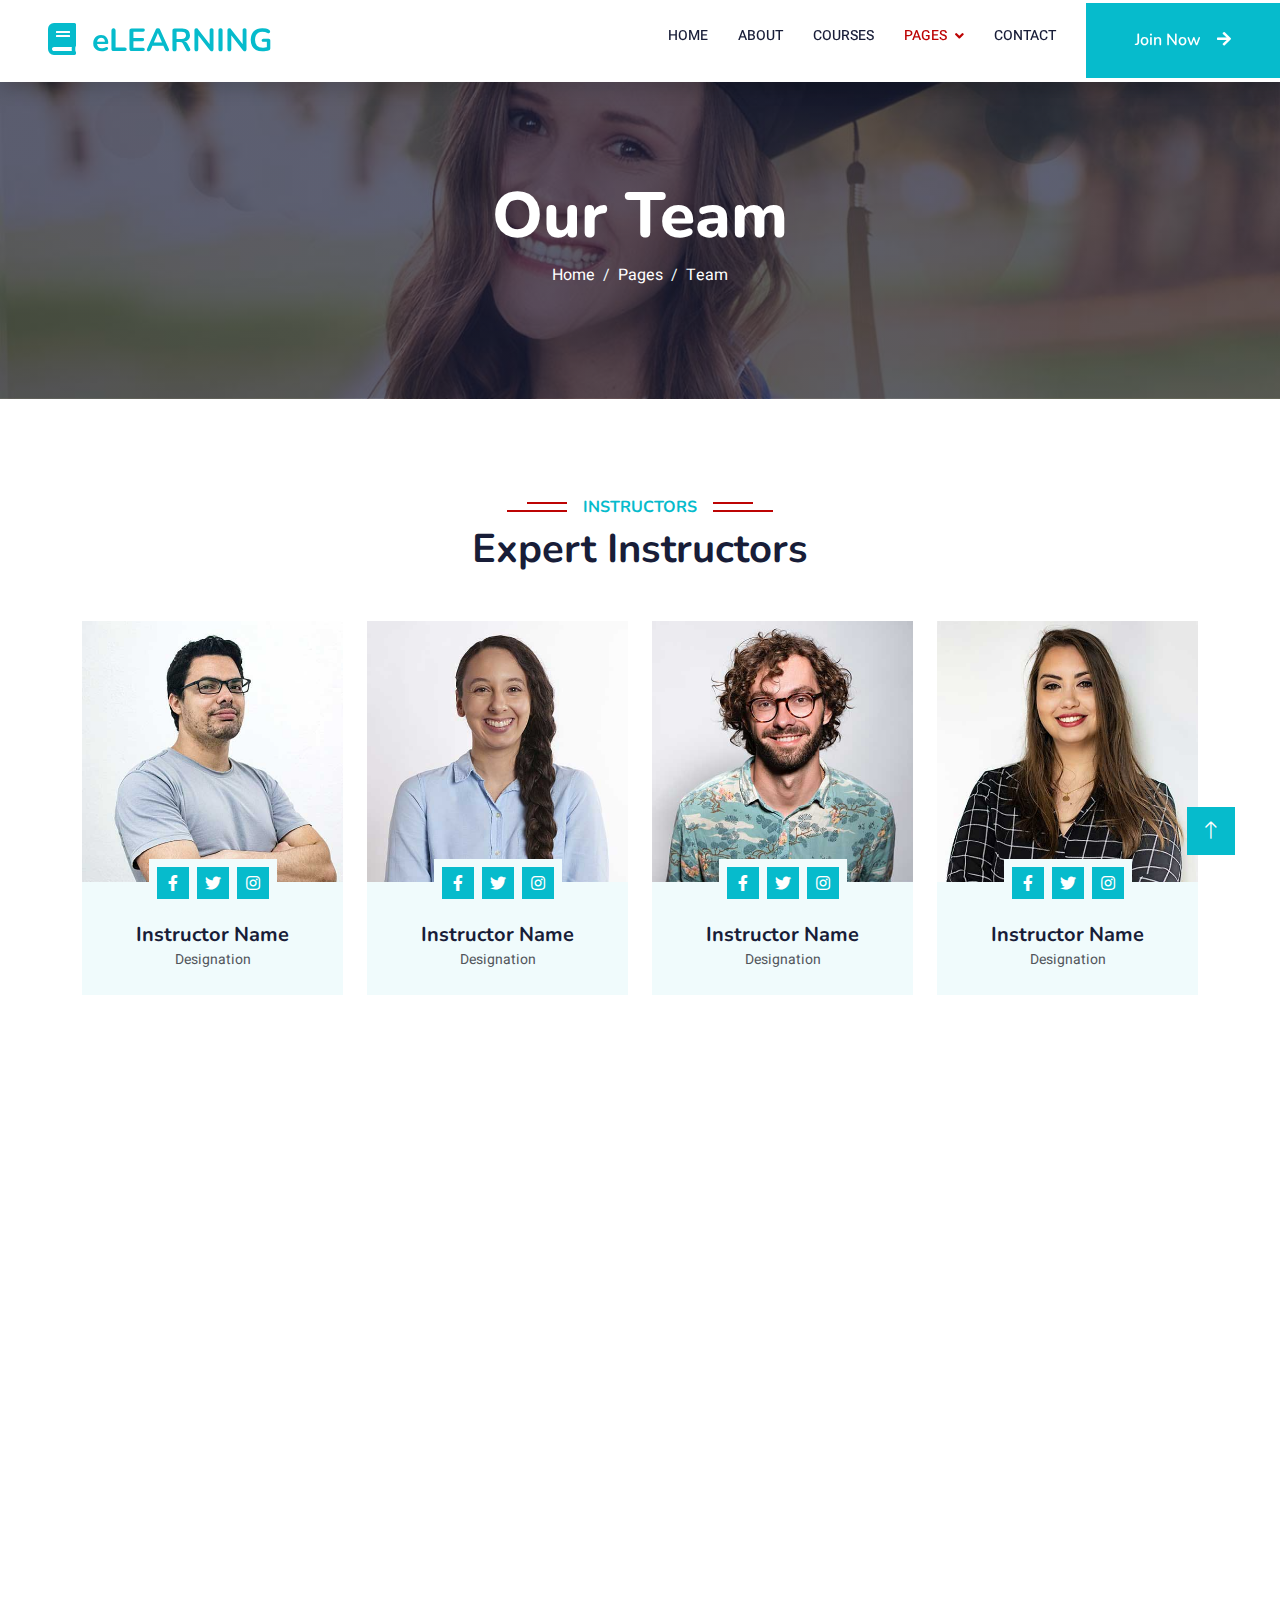
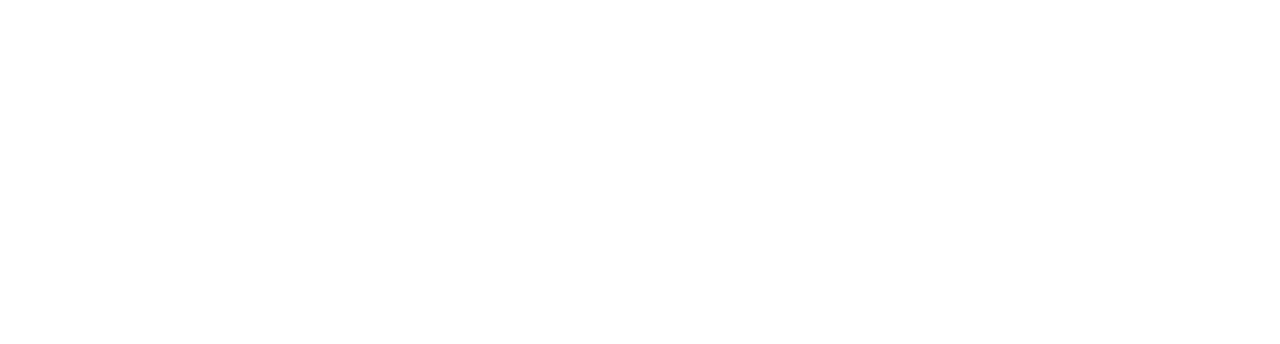
<file: team.html>
<!DOCTYPE html>
<html lang="en">

<head>
    <meta charset="utf-8">
    <title>eLEARNING - eLearning HTML Template</title>
    <meta content="width=device-width, initial-scale=1.0" name="viewport">
    <meta content="" name="keywords">
    <meta content="" name="description">

    <!-- Favicon -->
    <link href="img/favicon.ico" rel="icon">

    <!-- Google Web Fonts -->
    <link rel="preconnect" href="https://fonts.googleapis.com">
    <link rel="preconnect" href="https://fonts.gstatic.com" crossorigin>
    <link href="https://fonts.googleapis.com/css2?family=Heebo:wght@400;500;600&family=Nunito:wght@600;700;800&display=swap" rel="stylesheet">

    <!-- Icon Font Stylesheet -->
    <link href="https://cdnjs.cloudflare.com/ajax/libs/font-awesome/5.10.0/css/all.min.css" rel="stylesheet">
    <link href="https://cdn.jsdelivr.net/npm/bootstrap-icons@1.4.1/font/bootstrap-icons.css" rel="stylesheet">

    <!-- Libraries Stylesheet -->
    <link href="lib/animate/animate.min.css" rel="stylesheet">
    <link href="lib/owlcarousel/assets/owl.carousel.min.css" rel="stylesheet">

    <!-- Customized Bootstrap Stylesheet -->
    <link href="css/bootstrap.min.css" rel="stylesheet">

    <!-- Template Stylesheet -->
    <link href="css/style.css" rel="stylesheet">
</head>

<body>
    <!-- Spinner Start -->
    <div id="spinner" class="show bg-white position-fixed translate-middle w-100 vh-100 top-50 start-50 d-flex align-items-center justify-content-center">
        <div class="spinner-border text-primary" style="width: 3rem; height: 3rem;" role="status">
            <span class="sr-only">Loading...</span>
        </div>
    </div>
    <!-- Spinner End -->


    <!-- Navbar Start -->
    <nav class="navbar navbar-expand-lg bg-white navbar-light shadow sticky-top p-0">
        <a href="index.html" class="navbar-brand d-flex align-items-center px-4 px-lg-5">
            <h2 class="m-0 text-primary"><i class="fa fa-book me-3"></i>eLEARNING</h2>
        </a>
        <button type="button" class="navbar-toggler me-4" data-bs-toggle="collapse" data-bs-target="#navbarCollapse">
            <span class="navbar-toggler-icon"></span>
        </button>
        <div class="collapse navbar-collapse" id="navbarCollapse">
            <div class="navbar-nav ms-auto p-4 p-lg-0">
                <a href="index.html" class="nav-item nav-link">Home</a>
                <a href="about.html" class="nav-item nav-link">About</a>
                <a href="courses.html" class="nav-item nav-link">Courses</a>
                <div class="nav-item dropdown">
                    <a href="#" class="nav-link dropdown-toggle active" data-bs-toggle="dropdown">Pages</a>
                    <div class="dropdown-menu fade-down m-0">
                        <a href="team.html" class="dropdown-item active">Our Team</a>
                        <a href="testimonial.html" class="dropdown-item">Testimonial</a>
                        <a href="404.html" class="dropdown-item">404 Page</a>
                    </div>
                </div>
                <a href="contact.html" class="nav-item nav-link">Contact</a>
            </div>
            <a href="" class="btn btn-primary py-4 px-lg-5 d-none d-lg-block">Join Now<i class="fa fa-arrow-right ms-3"></i></a>
        </div>
    </nav>
    <!-- Navbar End -->


    <!-- Header Start -->
    <div class="container-fluid bg-primary py-5 mb-5 page-header">
        <div class="container py-5">
            <div class="row justify-content-center">
                <div class="col-lg-10 text-center">
                    <h1 class="display-3 text-white animated slideInDown">Our Team</h1>
                    <nav aria-label="breadcrumb">
                        <ol class="breadcrumb justify-content-center">
                            <li class="breadcrumb-item"><a class="text-white" href="#">Home</a></li>
                            <li class="breadcrumb-item"><a class="text-white" href="#">Pages</a></li>
                            <li class="breadcrumb-item text-white active" aria-current="page">Team</li>
                        </ol>
                    </nav>
                </div>
            </div>
        </div>
    </div>
    <!-- Header End -->


    <!-- Team Start -->
    <div class="container-xxl py-5">
        <div class="container">
            <div class="text-center wow fadeInUp" data-wow-delay="0.1s">
                <h6 class="section-title bg-white text-center text-primary px-3">Instructors</h6>
                <h1 class="mb-5">Expert Instructors</h1>
            </div>
            <div class="row g-4">
                <div class="col-lg-3 col-md-6 wow fadeInUp" data-wow-delay="0.1s">
                    <div class="team-item bg-light">
                        <div class="overflow-hidden">
                            <img class="img-fluid" src="img/team-1.jpg" alt="">
                        </div>
                        <div class="position-relative d-flex justify-content-center" style="margin-top: -23px;">
                            <div class="bg-light d-flex justify-content-center pt-2 px-1">
                                <a class="btn btn-sm-square btn-primary mx-1" href=""><i class="fab fa-facebook-f"></i></a>
                                <a class="btn btn-sm-square btn-primary mx-1" href=""><i class="fab fa-twitter"></i></a>
                                <a class="btn btn-sm-square btn-primary mx-1" href=""><i class="fab fa-instagram"></i></a>
                            </div>
                        </div>
                        <div class="text-center p-4">
                            <h5 class="mb-0">Instructor Name</h5>
                            <small>Designation</small>
                        </div>
                    </div>
                </div>
                <div class="col-lg-3 col-md-6 wow fadeInUp" data-wow-delay="0.3s">
                    <div class="team-item bg-light">
                        <div class="overflow-hidden">
                            <img class="img-fluid" src="img/team-2.jpg" alt="">
                        </div>
                        <div class="position-relative d-flex justify-content-center" style="margin-top: -23px;">
                            <div class="bg-light d-flex justify-content-center pt-2 px-1">
                                <a class="btn btn-sm-square btn-primary mx-1" href=""><i class="fab fa-facebook-f"></i></a>
                                <a class="btn btn-sm-square btn-primary mx-1" href=""><i class="fab fa-twitter"></i></a>
                                <a class="btn btn-sm-square btn-primary mx-1" href=""><i class="fab fa-instagram"></i></a>
                            </div>
                        </div>
                        <div class="text-center p-4">
                            <h5 class="mb-0">Instructor Name</h5>
                            <small>Designation</small>
                        </div>
                    </div>
                </div>
                <div class="col-lg-3 col-md-6 wow fadeInUp" data-wow-delay="0.5s">
                    <div class="team-item bg-light">
                        <div class="overflow-hidden">
                            <img class="img-fluid" src="img/team-3.jpg" alt="">
                        </div>
                        <div class="position-relative d-flex justify-content-center" style="margin-top: -23px;">
                            <div class="bg-light d-flex justify-content-center pt-2 px-1">
                                <a class="btn btn-sm-square btn-primary mx-1" href=""><i class="fab fa-facebook-f"></i></a>
                                <a class="btn btn-sm-square btn-primary mx-1" href=""><i class="fab fa-twitter"></i></a>
                                <a class="btn btn-sm-square btn-primary mx-1" href=""><i class="fab fa-instagram"></i></a>
                            </div>
                        </div>
                        <div class="text-center p-4">
                            <h5 class="mb-0">Instructor Name</h5>
                            <small>Designation</small>
                        </div>
                    </div>
                </div>
                <div class="col-lg-3 col-md-6 wow fadeInUp" data-wow-delay="0.7s">
                    <div class="team-item bg-light">
                        <div class="overflow-hidden">
                            <img class="img-fluid" src="img/team-4.jpg" alt="">
                        </div>
                        <div class="position-relative d-flex justify-content-center" style="margin-top: -23px;">
                            <div class="bg-light d-flex justify-content-center pt-2 px-1">
                                <a class="btn btn-sm-square btn-primary mx-1" href=""><i class="fab fa-facebook-f"></i></a>
                                <a class="btn btn-sm-square btn-primary mx-1" href=""><i class="fab fa-twitter"></i></a>
                                <a class="btn btn-sm-square btn-primary mx-1" href=""><i class="fab fa-instagram"></i></a>
                            </div>
                        </div>
                        <div class="text-center p-4">
                            <h5 class="mb-0">Instructor Name</h5>
                            <small>Designation</small>
                        </div>
                    </div>
                </div>
                <div class="col-lg-3 col-md-6 wow fadeInUp" data-wow-delay="0.1s">
                    <div class="team-item bg-light">
                        <div class="overflow-hidden">
                            <img class="img-fluid" src="img/team-2.jpg" alt="">
                        </div>
                        <div class="position-relative d-flex justify-content-center" style="margin-top: -23px;">
                            <div class="bg-light d-flex justify-content-center pt-2 px-1">
                                <a class="btn btn-sm-square btn-primary mx-1" href=""><i class="fab fa-facebook-f"></i></a>
                                <a class="btn btn-sm-square btn-primary mx-1" href=""><i class="fab fa-twitter"></i></a>
                                <a class="btn btn-sm-square btn-primary mx-1" href=""><i class="fab fa-instagram"></i></a>
                            </div>
                        </div>
                        <div class="text-center p-4">
                            <h5 class="mb-0">Instructor Name</h5>
                            <small>Designation</small>
                        </div>
                    </div>
                </div>
                <div class="col-lg-3 col-md-6 wow fadeInUp" data-wow-delay="0.3s">
                    <div class="team-item bg-light">
                        <div class="overflow-hidden">
                            <img class="img-fluid" src="img/team-3.jpg" alt="">
                        </div>
                        <div class="position-relative d-flex justify-content-center" style="margin-top: -23px;">
                            <div class="bg-light d-flex justify-content-center pt-2 px-1">
                                <a class="btn btn-sm-square btn-primary mx-1" href=""><i class="fab fa-facebook-f"></i></a>
                                <a class="btn btn-sm-square btn-primary mx-1" href=""><i class="fab fa-twitter"></i></a>
                                <a class="btn btn-sm-square btn-primary mx-1" href=""><i class="fab fa-instagram"></i></a>
                            </div>
                        </div>
                        <div class="text-center p-4">
                            <h5 class="mb-0">Instructor Name</h5>
                            <small>Designation</small>
                        </div>
                    </div>
                </div>
                <div class="col-lg-3 col-md-6 wow fadeInUp" data-wow-delay="0.5s">
                    <div class="team-item bg-light">
                        <div class="overflow-hidden">
                            <img class="img-fluid" src="img/team-4.jpg" alt="">
                        </div>
                        <div class="position-relative d-flex justify-content-center" style="margin-top: -23px;">
                            <div class="bg-light d-flex justify-content-center pt-2 px-1">
                                <a class="btn btn-sm-square btn-primary mx-1" href=""><i class="fab fa-facebook-f"></i></a>
                                <a class="btn btn-sm-square btn-primary mx-1" href=""><i class="fab fa-twitter"></i></a>
                                <a class="btn btn-sm-square btn-primary mx-1" href=""><i class="fab fa-instagram"></i></a>
                            </div>
                        </div>
                        <div class="text-center p-4">
                            <h5 class="mb-0">Instructor Name</h5>
                            <small>Designation</small>
                        </div>
                    </div>
                </div>
                <div class="col-lg-3 col-md-6 wow fadeInUp" data-wow-delay="0.7s">
                    <div class="team-item bg-light">
                        <div class="overflow-hidden">
                            <img class="img-fluid" src="img/team-1.jpg" alt="">
                        </div>
                        <div class="position-relative d-flex justify-content-center" style="margin-top: -23px;">
                            <div class="bg-light d-flex justify-content-center pt-2 px-1">
                                <a class="btn btn-sm-square btn-primary mx-1" href=""><i class="fab fa-facebook-f"></i></a>
                                <a class="btn btn-sm-square btn-primary mx-1" href=""><i class="fab fa-twitter"></i></a>
                                <a class="btn btn-sm-square btn-primary mx-1" href=""><i class="fab fa-instagram"></i></a>
                            </div>
                        </div>
                        <div class="text-center p-4">
                            <h5 class="mb-0">Instructor Name</h5>
                            <small>Designation</small>
                        </div>
                    </div>
                </div>
            </div>
        </div>
    </div>
    <!-- Team End -->
        

    <!-- Footer Start -->
    <div class="container-fluid bg-dark text-light footer pt-5 mt-5 wow fadeIn" data-wow-delay="0.1s">
        <div class="container py-5">
            <div class="row g-5">
                <div class="col-lg-3 col-md-6">
                    <h4 class="text-white mb-3">Quick Link</h4>
                    <a class="btn btn-link" href="">About Us</a>
                    <a class="btn btn-link" href="">Contact Us</a>
                    <a class="btn btn-link" href="">Privacy Policy</a>
                    <a class="btn btn-link" href="">Terms & Condition</a>
                    <a class="btn btn-link" href="">FAQs & Help</a>
                </div>
                <div class="col-lg-3 col-md-6">
                    <h4 class="text-white mb-3">Contact</h4>
                    <p class="mb-2"><i class="fa fa-map-marker-alt me-3"></i>123 Street, New York, USA</p>
                    <p class="mb-2"><i class="fa fa-phone-alt me-3"></i>+012 345 67890</p>
                    <p class="mb-2"><i class="fa fa-envelope me-3"></i>info@example.com</p>
                    <div class="d-flex pt-2">
                        <a class="btn btn-outline-light btn-social" href=""><i class="fab fa-twitter"></i></a>
                        <a class="btn btn-outline-light btn-social" href=""><i class="fab fa-facebook-f"></i></a>
                        <a class="btn btn-outline-light btn-social" href=""><i class="fab fa-youtube"></i></a>
                        <a class="btn btn-outline-light btn-social" href=""><i class="fab fa-linkedin-in"></i></a>
                    </div>
                </div>
                <div class="col-lg-3 col-md-6">
                    <h4 class="text-white mb-3">Gallery</h4>
                    <div class="row g-2 pt-2">
                        <div class="col-4">
                            <img class="img-fluid bg-light p-1" src="img/course-1.jpg" alt="">
                        </div>
                        <div class="col-4">
                            <img class="img-fluid bg-light p-1" src="img/course-2.jpg" alt="">
                        </div>
                        <div class="col-4">
                            <img class="img-fluid bg-light p-1" src="img/course-3.jpg" alt="">
                        </div>
                        <div class="col-4">
                            <img class="img-fluid bg-light p-1" src="img/course-2.jpg" alt="">
                        </div>
                        <div class="col-4">
                            <img class="img-fluid bg-light p-1" src="img/course-3.jpg" alt="">
                        </div>
                        <div class="col-4">
                            <img class="img-fluid bg-light p-1" src="img/course-1.jpg" alt="">
                        </div>
                    </div>
                </div>
                <div class="col-lg-3 col-md-6">
                    <h4 class="text-white mb-3">Newsletter</h4>
                    <p>Dolor amet sit justo amet elitr clita ipsum elitr est.</p>
                    <div class="position-relative mx-auto" style="max-width: 400px;">
                        <input class="form-control border-0 w-100 py-3 ps-4 pe-5" type="text" placeholder="Your email">
                        <button type="button" class="btn btn-primary py-2 position-absolute top-0 end-0 mt-2 me-2">SignUp</button>
                    </div>
                </div>
            </div>
        </div>
        <div class="container">
            <div class="copyright">
                <div class="row">
                    <div class="col-md-6 text-center text-md-start mb-3 mb-md-0">
                        &copy; <a class="border-bottom" href="#">Your Site Name</a>, All Right Reserved.

                        <!--/*** This template is free as long as you keep the footer author’s credit link/attribution link/backlink. If you'd like to use the template without the footer author’s credit link/attribution link/backlink, you can purchase the Credit Removal License from "https://htmlcodex.com/credit-removal". Thank you for your support. ***/-->
                        Designed By <a class="border-bottom" href="https://htmlcodex.com">HTML Codex</a><br><br>
                        Distributed By <a class="border-bottom" href="https://themewagon.com">ThemeWagon</a>
                    </div>
                    <div class="col-md-6 text-center text-md-end">
                        <div class="footer-menu">
                            <a href="">Home</a>
                            <a href="">Cookies</a>
                            <a href="">Help</a>
                            <a href="">FQAs</a>
                        </div>
                    </div>
                </div>
            </div>
        </div>
    </div>
    <!-- Footer End -->


    <!-- Back to Top -->
    <a href="#" class="btn btn-lg btn-primary btn-lg-square back-to-top"><i class="bi bi-arrow-up"></i></a>


    <!-- JavaScript Libraries -->
    <script src="https://code.jquery.com/jquery-3.4.1.min.js"></script>
    <script src="https://cdn.jsdelivr.net/npm/bootstrap@5.0.0/dist/js/bootstrap.bundle.min.js"></script>
    <script src="lib/wow/wow.min.js"></script>
    <script src="lib/easing/easing.min.js"></script>
    <script src="lib/waypoints/waypoints.min.js"></script>
    <script src="lib/owlcarousel/owl.carousel.min.js"></script>

    <!-- Template Javascript -->
    <script src="js/main.js"></script>
</body>

</html>
</file>
<file: css/style.css>
/********** Template CSS **********/
:root {
    --primary: #bd0404;
    --light: #F0FBFC;
    --dark: #181d38;
}


.fw-medium {
    font-weight: 600 !important;
}

.fw-semi-bold {
    font-weight: 700 !important;
}

.back-to-top {
    position: fixed;
    display: none;
    right: 45px;
    bottom: 45px;
    z-index: 99;
}

/* --------------Header Start------------------- */
header {
    padding: 5px 0;
    margin-top: 5px;
    margin-bottom: auto;
}

header .header_logo img {
    width: 100px;
    height: auto;
    margin-right: 10px;
}

header .header_contact {
    text-align: right;
    padding-right: 10px;
    margin-top: 25px;
    text-decoration: none;
}

header .c_box i {
    color: #bd0404;
    margin-right: 10px;
}

header .c_box a {
    color: #444444;
    font-family: 'Poppins', sans-serif;
    font-size: 15px;
    font-weight: 400;
    transition: all linear .3s;
}

header .c_box a:hover {
    color: #064789;
}

/* -------------------------- Header end -------------------------- */

/*** Spinner ***/
#spinner {
    opacity: 0;
    visibility: hidden;
    transition: opacity .5s ease-out, visibility 0s linear .5s;
    z-index: 99999;
}

#spinner.show {
    transition: opacity .5s ease-out, visibility 0s linear 0s;
    visibility: visible;
    opacity: 1;
}


/*** Button ***/
.btn {
    font-family: 'Nunito', sans-serif;
    font-weight: 600;
    transition: .5s;
}

.btn.btn-primary,
.btn.btn-secondary {
    color: #FFFFFF;
}

.btn-square {
    width: 38px;
    height: 38px;
}

.btn-sm-square {
    width: 32px;
    height: 32px;
}

.btn-lg-square {
    width: 48px;
    height: 48px;
}

.btn-square,
.btn-sm-square,
.btn-lg-square {
    padding: 0;
    display: flex;
    align-items: center;
    justify-content: center;
    font-weight: normal;
    border-radius: 0px;
}


/*** Navbar ***/
.navbar .dropdown-toggle::after {
    border: none;
    content: "\f107";
    font-family: "Font Awesome 5 Free";
    font-weight: 900;
    vertical-align: middle;
    margin-left: 8px;
}

.navbar-light .navbar-nav .nav-link {
    margin-right: 30px;
    padding: 25px 0;
    color: #bd0404;
    font-size: 14px;
    text-transform: uppercase;
    outline: none;
    margin-bottom: 10px;
}

.navbar-light .navbar-nav .nav-link:hover,
.navbar-light .navbar-nav .nav-link.active {
    color: var(--primary);
}


@media (max-width: 991.98px) {
    .navbar-light .navbar-nav .nav-link  {
        margin-right: 0;
        padding: 10px 0;
    }

    .navbar-light .navbar-nav {
        border-top: 1px solid #EEEEEE;
    }
}

.navbar-light .navbar-brand,
.navbar-light a.btn {
    height: 75px;
}

.navbar-light .navbar-nav .nav-link {
    color: var(--dark);
    font-weight: 500;
}

.navbar-light.sticky-top {
    top: -100px;
    transition: .5s;
}

@media (min-width: 992px) {
    .navbar .nav-item .dropdown-menu {
        display: block;
        margin-top: 0;
        opacity: 0;
        visibility: hidden;
        transition: .5s;
    }

    .navbar .dropdown-menu.fade-down {
        top: 100%;
        transform: rotateX(-75deg);
        transform-origin: 0% 0%;
    }

    .navbar .nav-item:hover .dropdown-menu {
        top: 100%;
        transform: rotateX(0deg);
        visibility: visible;
        transition: .5s;
        opacity: 1;
    }
}


/*** Header carousel ***/
@media (max-width: 768px) {
    .header-carousel .owl-carousel-item {
        position: relative;
        min-height: 500px;
    }
    
    .header-carousel .owl-carousel-item img {
        position: absolute;
        width: 100%;
        height: 100%;
        object-fit: cover;
    }
}

.header-carousel .owl-nav {
    position: absolute;
    top: 50%;
    right: 8%;
    transform: translateY(-50%);
    display: flex;
    flex-direction: column;
}

.header-carousel .owl-nav .owl-prev,
.header-carousel .owl-nav .owl-next {
    margin: 7px 0;
    width: 45px;
    height: 45px;
    display: flex;
    align-items: center;
    justify-content: center;
    color: #FFFFFF;
    background: transparent;
    border: 1px solid #FFFFFF;
    font-size: 22px;
    transition: .5s;
}

.header-carousel .owl-nav .owl-prev:hover,
.header-carousel .owl-nav .owl-next:hover {
    background: var(--primary);
    border-color: var(--primary);
}

.page-header {
    background: linear-gradient(rgba(24, 29, 56, .7), rgba(24, 29, 56, .7)), url(../img/carousel-1.jpg);
    background-position: center center;
    background-repeat: no-repeat;
    background-size: cover;
}

.page-header-inner {
    background: rgba(15, 23, 43, .7);
}

.breadcrumb-item + .breadcrumb-item::before {
    color: var(--light);
}


/*** Section Title ***/
.section-title {
    position: relative;
    display: inline-block;
    text-transform: uppercase;
}

.section-title::before {
    position: absolute;
    content: "";
    width: calc(100% + 80px);
    height: 2px;
    top: 4px;
    left: -40px;
    background: var(--primary);
    z-index: -1;
}

.section-title::after {
    position: absolute;
    content: "";
    width: calc(100% + 120px);
    height: 2px;
    bottom: 5px;
    left: -60px;
    background: var(--primary);
    z-index: -1;
}

.section-title.text-start::before {
    width: calc(100% + 40px);
    left: 0;
}

.section-title.text-start::after {
    width: calc(100% + 60px);
    left: 0;
}

.section_heading{
    text-align: center;
    font-weight: 900;
}

/*Facility Start*/
#facility {
    margin-top: 120px;
}

#facility .facility_main {
    margin-top: 15px;
}

#facility .facility_main .service_box{
    margin-top: 60px;
}

#facility .facility_main .service_list {
    margin-top: 33px;
    margin-left: 10px;
    margin-right: 40px;
}

#facility .facility_main .service_list ul li {
    margin: 8px 0;
    list-style: square;
}

#facility .facility_main .service_list ul li i {
    font-size: 15px;
    color: #064789;
    margin-right: 12px;
}
/*Facility End*/

.see_more_btn {
    margin-top: 100px;
    margin-bottom: 150px;
    text-align: center;
}

/*SEE MORE Button */
.see_more_btn .s_m_btn {
	background-color: #bd0404;
	font-family: 'Poppins', sans-serif;
	font-size: 18px;
	font-weight: 700;
	color: #fff;
	padding: 14px 50px;
    border-radius: 6px;
    transition: all linear .2s;
    text-decoration: none;
}

.see_more_btn .s_m_btn:hover{
    background-color: #FF7317;
    color: #fff;
}

/*** Service ***/
.service-item {
    background: var(--light);
    transition: .5s;
}

.service-item:hover {
    margin-top: -10px;
    background: var(--primary);
}

.service-item * {
    transition: .5s;
}

.service-item:hover * {
    color: var(--light) !important;
}

/*In room facility start*/
#in_room_facility {
    margin-top: 100px;
}

#in_room_facility .in_room_main {
    margin-top: 48px;
    padding-left: 32px;
}

#in_room_facility .in_room_main .in_room_box {
    display: flex;
    align-items: center;
    margin-top: 27px;
    padding-left: 20px;
}

#in_room_facility .in_room_main .in_room_box .in_room_icon {
    width: 30px;
    display: flex;
    justify-content: center;
}

#in_room_facility .in_room_main .in_room_box i {
    font-size: 20px;
    color: #bd0404;
    padding: 0 3px;
}

#in_room_facility .in_room_main .in_room_box .in_room_text {
    font-family: 'Poppins', sans-serif;
    font-size: 17px;
    font-weight: 400;
    color: #2B2B2B;
    margin-left: 20px;
}
/* -------------------------- In-room Facility end -------------------------- */


.container,.container-fluid,.container-lg,.container-md,.container-sm,.container-xl,.container-xxl {
    width: 100%;
    padding-right: var(--bs-gutter-x,.75rem);
    padding-left: var(--bs-gutter-x,.75rem);
    margin-right: auto;
    margin-left: auto
}

@media (min-width: 576px) {
    .container,.container-sm {
        max-width:540px
    }
}

@media (min-width: 768px) {
    .container,.container-md,.container-sm {
        max-width:720px
    }
}

@media (min-width: 992px) {
    .container,.container-lg,.container-md,.container-sm {
        max-width:960px
    }
}

@media (min-width: 1200px) {
    .container,.container-lg,.container-md,.container-sm,.container-xl {
        max-width:1140px
    }
}

@media (min-width: 1400px) {
    .container,.container-lg,.container-md,.container-sm,.container-xl,.container-xxl {
        max-width:1320px
    }
}

/*** Categories & Courses ***/
.category img,
.course-item img {
    transition: .5s;
}

.category a:hover img,
.course-item:hover img {
    transform: scale(1.1);
}


/*** Team ***/
.team-item img {
    transition: .5s;
}

.team-item:hover img {
    transform: scale(1.1);
}

/* -------------------------- FAQ start -------------------------- */
#faq .faq_main {
    margin-top: 75px;
}

#faq .accordion-item {
    margin-left: 20px;
}

#faq .accordion-button:not(.collapsed) {
	color: #fff;
	background-color: #bd0404;
}

#faq .accordion-button {
    font-family: 'Roboto', sans-serif;
    font-size: 16px;
    font-weight: 400;
    color: #2B2B2B;
    line-height: 2;
}

#faq .accordion-button:not(.collapsed)::after {
	background-image: url("data:image/svg+xml,%3csvg xmlns='http://www.w3.org/2000/svg' viewBox='0 0 16 16' fill='white'%3e%3cpath fill-rule='evenodd' d='M1.646 4.646a.5.5 0 0 1 .708 0L8 10.293l5.646-5.647a.5.5 0 0 1 .708.708l-6 6a.5.5 0 0 1-.708 0l-6-6a.5.5 0 0 1 0-.708z'/%3e%3c/svg%3e");
}

#faq .accordion-body {
	font-family: 'Roboto', sans-serif;
    font-size: 16px;
    font-weight: 400;
    color: #2b2b2b;
}

#faq .accordion-button:focus {
	border-color: transparent;
    box-shadow: none;
}

/* -------------------------- FAQ end -------------------------- */

/*** Testimonial ***/
.testimonial-carousel::before {
    position: absolute;
    content: "";
    top: 0;
    left: 0;
    height: 100%;
    width: 0;
    background: linear-gradient(to right, rgba(255, 255, 255, 1) 0%, rgba(255, 255, 255, 0) 100%);
    z-index: 1;
}

.testimonial-carousel::after {
    position: absolute;
    content: "";
    top: 0;
    right: 0;
    height: 100%;
    width: 0;
    background: linear-gradient(to left, rgba(255, 255, 255, 1) 0%, rgba(255, 255, 255, 0) 100%);
    z-index: 1;
}

@media (min-width: 768px) {
    .testimonial-carousel::before,
    .testimonial-carousel::after {
        width: 200px;
    }
}

@media (min-width: 992px) {
    .testimonial-carousel::before,
    .testimonial-carousel::after {
        width: 300px;
    }
}

.testimonial-carousel .owl-item .testimonial-text,
.testimonial-carousel .owl-item.center .testimonial-text * {
    transition: .5s;
}

.testimonial-carousel .owl-item.center .testimonial-text {
    background: var(--primary) !important;
}

.testimonial-carousel .owl-item.center .testimonial-text * {
    color: #FFFFFF !important;
}

.testimonial-carousel .owl-dots {
    margin-top: 24px;
    display: flex;
    align-items: flex-end;
    justify-content: center;
}

.testimonial-carousel .owl-dot {
    position: relative;
    display: inline-block;
    margin: 0 5px;
    width: 15px;
    height: 15px;
    border: 1px solid #CCCCCC;
    transition: .5s;
}

.testimonial-carousel .owl-dot.active {
    background: var(--primary);
    border-color: var(--primary);
}


/*** Footer ***/
.footer .btn.btn-social {
    margin-right: 5px;
    width: 35px;
    height: 35px;
    display: flex;
    align-items: center;
    justify-content: center;
    color: var(--light);
    font-weight: normal;
    border: 1px solid #FFFFFF;
    border-radius: 35px;
    transition: .3s;
}

.footer .btn.btn-social:hover {
    color: var(--primary);
}

.footer .btn.btn-link {
    display: block;
    margin-bottom: 5px;
    padding: 0;
    text-align: left;
    color: #FFFFFF;
    font-size: 15px;
    font-weight: normal;
    text-transform: capitalize;
    transition: .3s;
}

.footer .btn.btn-link::before {
    position: relative;
    content: "\f105";
    font-family: "Font Awesome 5 Free";
    font-weight: 900;
    margin-right: 10px;
}

.footer .btn.btn-link:hover {
    letter-spacing: 1px;
    box-shadow: none;
}

.footer .copyright {
    padding: 25px 0;
    font-size: 15px;
    border-top: 1px solid rgba(256, 256, 256, .1);
}

.footer .copyright a {
    color: var(--light);
}

.footer .footer-menu a {
    margin-right: 15px;
    padding-right: 15px;
    border-right: 1px solid rgba(255, 255, 255, .1);
}

.footer .footer-menu a:last-child {
    margin-right: 0;
    padding-right: 0;
    border-right: none;
}

.img-fluid1{
    height: auto;
    width: auto;
}

.containerbox{
    width: 100%;
    display: grid;
    padding-right: var(--bs-gutter-x),.75rem;
    padding-left: var(--bs-gutter-x),.75rem;
    margin-right: auto;
    margin-left: auto;
    box-sizing: border-box;
}
</file>
<file: css/admin.css>
html, body {
    height: 100%;
}

body {
    font-family: 'Arial', sans-serif;
    margin: 0;
}

.sidebar {
    width: 250px;
    background-color: #c3e4e5;
    padding: 15px;
    /* position: fixed; */
    height: 100%;
}

.sidebar h2 {
    text-align: center;
    color: #2d5d64;
}

.sidebar ul {
    list-style-type: none;
    padding: 0;
}

.sidebar ul li {
    margin: 20px 0;
}

.sidebar ul li a {
    text-decoration: none;
    color: #2d5d64;
    display: block;
}

.sidebar ul li a:hover {
    color: #000;
}

.dashboard {
    margin-left: 260px;
    padding: 20px;
}

.both {
    display: flex;
    height: 100%;
}
.card {
    background-color: #e5f7f8;
    border-radius: 15px;
    box-shadow: 0 4px 8px rgba(0,0,0,0.1);
    padding: 20px;
    margin-bottom: 20px;
    text-align: center;
}

.card h3 {
    color: #006064;
}
</file>
<file: css/faq.css>
.faq-section {
    background: #fdfdfd;
    min-height: 100vh;
    padding: 10vh 0 0;
}

.faq-title h2 {
  position: relative;
  margin-bottom: 45px;
  display: inline-block;
  font-weight: 600;
  line-height: 1;
}
.faq-title h2::before {
    content: "";
    position: absolute;
    left: 50%;
    width: 60px;
    height: 2px;
    background: #E91E63;
    bottom: -25px;
    margin-left: -30px;
}
.faq-title p {
  padding: 0 190px;
  margin-bottom: 10px;
}

.faq {
  background: #FFFFFF;
  box-shadow: 0 2px 48px 0 rgba(0, 0, 0, 0.06);
  border-radius: 4px;
}

.faq .card {
  border: none;
  background: none;
  border-bottom: 1px dashed #CEE1F8;
}

.faq .card .card-header {
  padding: 0px;
  border: none;
  background: none;
  -webkit-transition: all 0.3s ease 0s;
  -moz-transition: all 0.3s ease 0s;
  -o-transition: all 0.3s ease 0s;
  transition: all 0.3s ease 0s;
}

.faq .card .card-header:hover {
    background: rgba(233, 30, 99, 0.1);
    padding-left: 10px;
}
.faq .card .card-header .faq-title {
  width: 100%;
  text-align: left;
  padding: 0px;
  padding-left: 30px;
  padding-right: 30px;
  font-weight: 400;
  font-size: 15px;
  letter-spacing: 1px;
  color: #3B566E;
  text-decoration: none !important;
  -webkit-transition: all 0.3s ease 0s;
  -moz-transition: all 0.3s ease 0s;
  -o-transition: all 0.3s ease 0s;
  transition: all 0.3s ease 0s;
  cursor: pointer;
  padding-top: 20px;
  padding-bottom: 20px;
}

.faq .card .card-header .faq-title .badge {
  display: inline-block;
  width: 20px;
  height: 20px;
  line-height: 14px;
  float: left;
  -webkit-border-radius: 100px;
  -moz-border-radius: 100px;
  border-radius: 100px;
  text-align: center;
  background: #E91E63;
  color: #fff;
  font-size: 12px;
  margin-right: 20px;
}

.faq .card .card-body {
  padding: 30px;
  padding-left: 35px;
  padding-bottom: 16px;
  font-weight: 400;
  font-size: 16px;
  color: #6F8BA4;
  line-height: 28px;
  letter-spacing: 1px;
  border-top: 1px solid #F3F8FF;
}

.faq .card .card-body p {
  margin-bottom: 14px;
}

@media (max-width: 991px) {
  .faq {
    margin-bottom: 30px;
  }
  .faq .card .card-header .faq-title {
    line-height: 26px;
    margin-top: 10px;
  }
}
</file>
<file: css/login.css>
* {
    padding: 0;
    margin: 0;
    box-sizing: border-box;
    font-family: poppins, sans-serif;
    text-decoration: none;
}

body {
    background-color: #f2f4f6;
    display: flex;
    align-items: center;
    justify-content: center;
    height: 100vh;
    flex-direction: column;
}

.container {
    display: flex;
    flex-direction: column;
    align-items: center;
}

.logo-container {
    text-align: center;
    margin-bottom: 35px;
}

.logo {
    max-width: 230px;
    height: auto;
}

div.login-form {
    width: 400px;
    border-radius: 10px;
    background-color: white;
    box-shadow: 0px 5px 10px black;
}

div.login-form h2 {
    text-align: center;
    /* background-color: #204969; */
    padding: 12px 0px;
    color: #204969;
}

div.login-form form {
    padding: 20px 40px;
}

div.login-form form div.input-field {
    display: flex;
    align-items: center;
    margin: 10px 0px;
}

div.login-form form div.input-field i {
    color: darkslategray;
    padding: 10px 14px;
    background-color: #f2f4f6;
    margin-right: 4px;
}

div.login-form form div.input-field input {
    background-color: #f2f4f6;
    padding: 10px;
    border: none;
    font-size: 16px;
    width: 100%;
    padding-left: 15px;
}

div.login-form form div.form-group {
    margin: 20px 0;
    display: flex;
    flex-direction: column;
}

div.login-form form div.form-group label {
    font-weight: 500;
    margin-bottom: 5px;
    color: #204969;
}

div.login-form form div.form-group select {
    padding: 10px;
    border: 1px solid lightgrey;
    border-radius: 4px;
    background-color: #f2f4f6;
    width: 100%;
}

div.login-form form button {
    width: 100%;
    background-color: #5bd1d7;
    padding: 10px;
    border: none;
    font-size: 16px;
    font-weight: 500;
    color: white;
    margin: 20px 0;
    transition: background-color 0.4s;
}

div.login-form form button:hover {
    background-color: #41b6e6;
}

div.login-form form div.extra {
    font-size: 14px;
    display: flex;
    justify-content: space-between;
}

div.login-form form div.extra a:first-child {
    color: darkgrey;
}

div.login-form form div.extra a:last-child {
    color: grey;
}
</file>
<file: css/signup.css>
body {
    font-family: 'Arial', sans-serif;
    background: #112233;
    color: #333;
    margin: 0;
    padding: 0;
}

.container {
    max-width: 500px;
    margin: 50px auto;
    padding: 20px;
    background: #dddddd;
    border-radius: 10px;
    box-shadow: 0 4px 8px rgba(0, 0, 0, 0.1);
}

h1 {
    text-align: center;
    color: #06BBCC;
    margin-bottom: 20px;
}

.form-group {
    margin-bottom: 15px;
}

label {
    font-weight: bold;
    display: inline-block;
    margin-bottom: 5px;
}

span{
    font-weight: bolder;
}

input[type="text"], input[type="email"], input[type="password"], input[type="tel"], input[type="date"], select {
    width: 100%;
    padding: 10px;
    margin-top: 5px;
    border: 1px solid #ccc;
    border-radius: 5px;
    box-sizing: border-box;
    font-size: 16px;
}

input[type="submit"] {
    background-color: #06BBCC;
    color: white;
    padding: 12px 20px;
    border: none;
    border-radius: 5px;
    cursor: pointer;
    font-size: 18px;
    width: 100%;
}

input[type="submit"]:hover {
    background-color: #45a049;
    transition: 1s;
}

footer {
    text-align: center;
    margin-top: 20px;
    margin-bottom: 150px;
}

a.switch {
    margin-top: 50px;
    margin-bottom: 100px;
    text-align: center;
    background-color: #06BBCC;
	font-family: 'Poppins', sans-serif;
	font-size: 16px;
	font-weight: 700;
	color: #fff;
	padding: 14px 50px;
    border-radius: 6px;
    transition: all linear .2s;
    text-decoration: none;
}

a.switch:hover {
    background-color: #FF7317;
    color: #fff;
}
</file>
